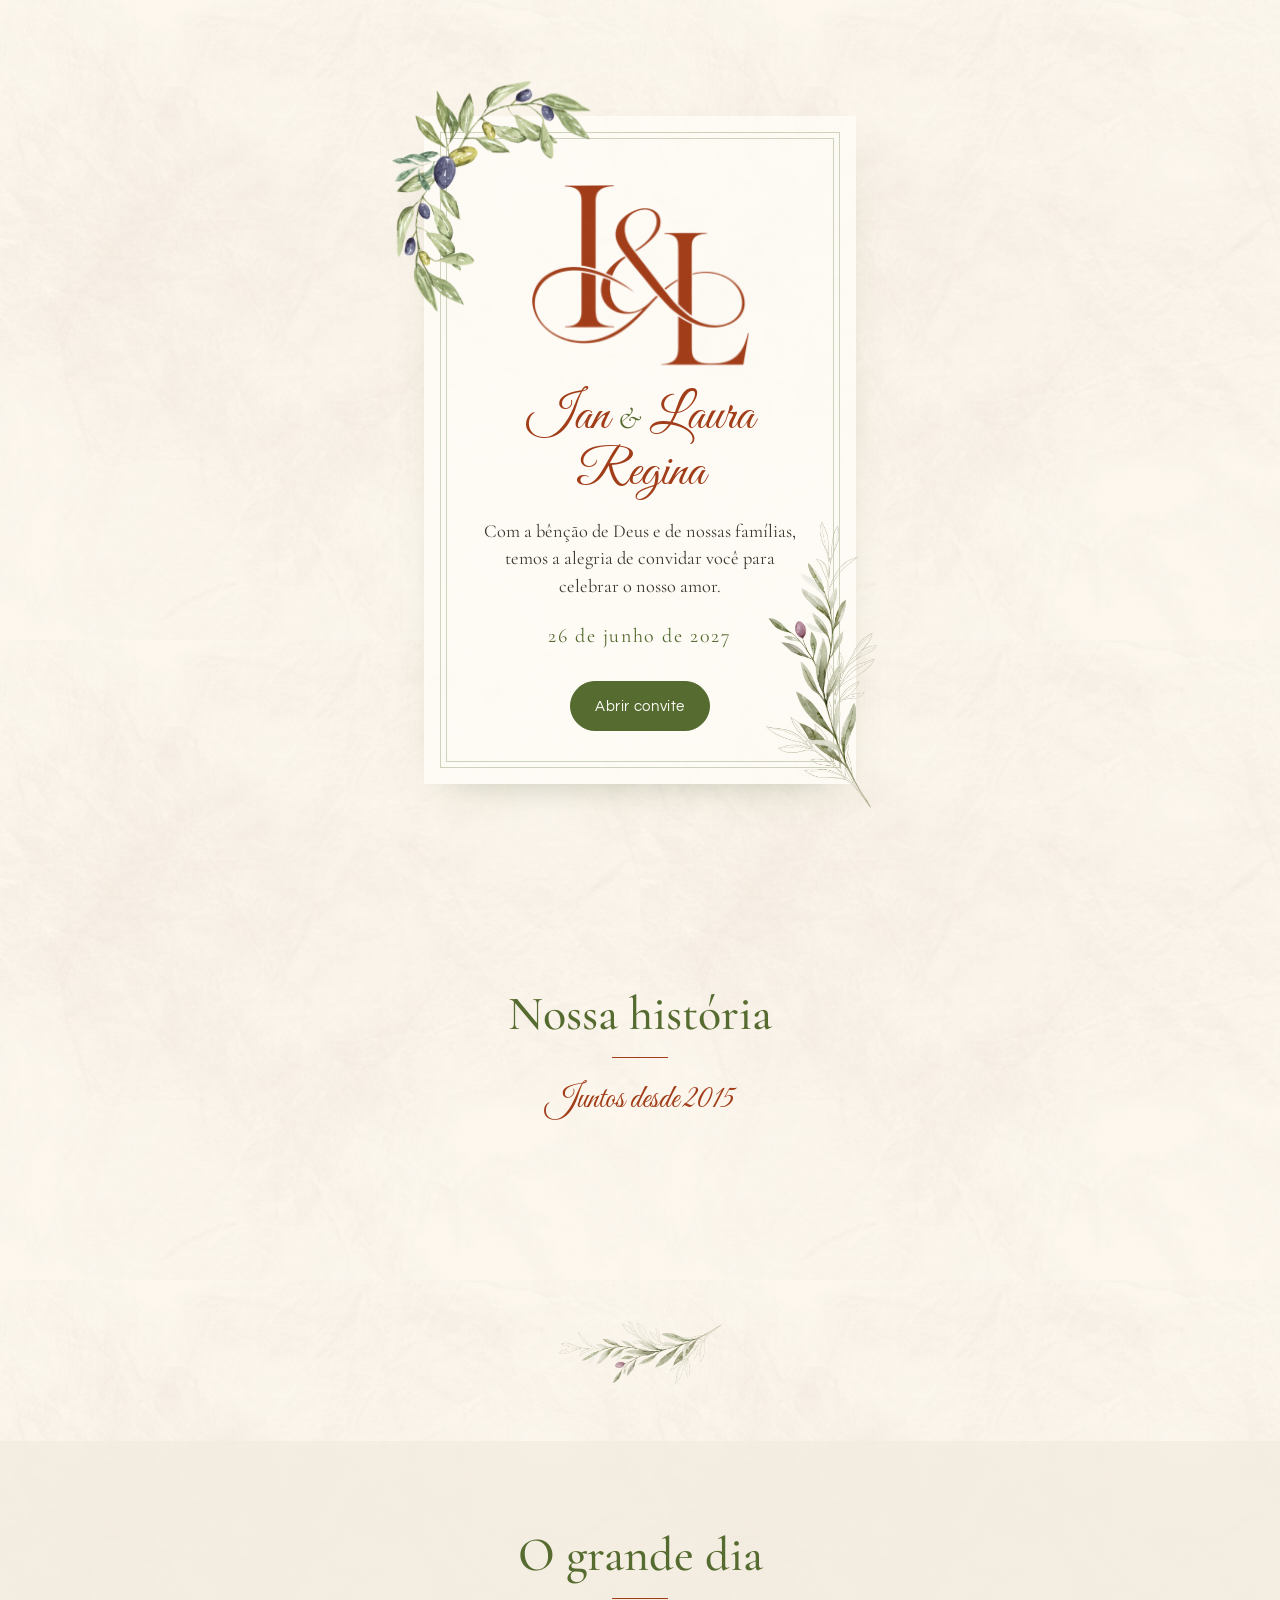
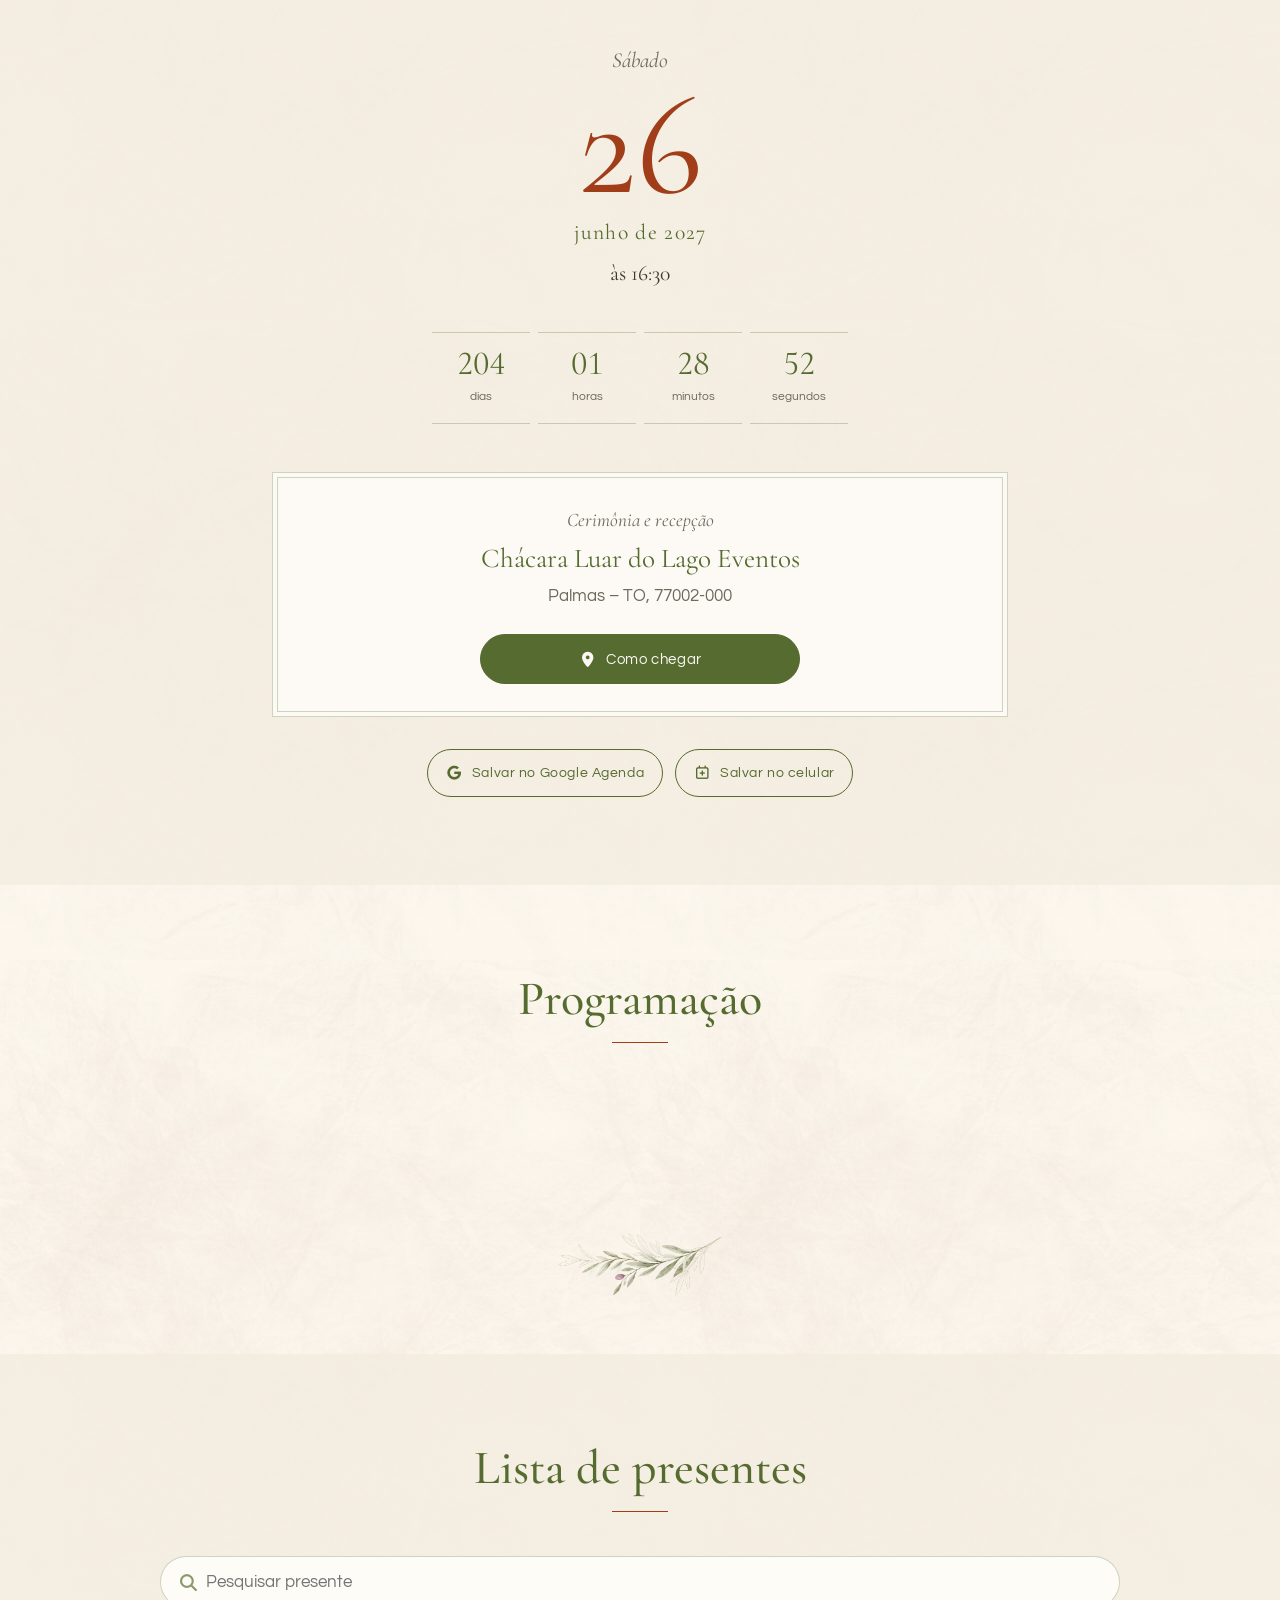
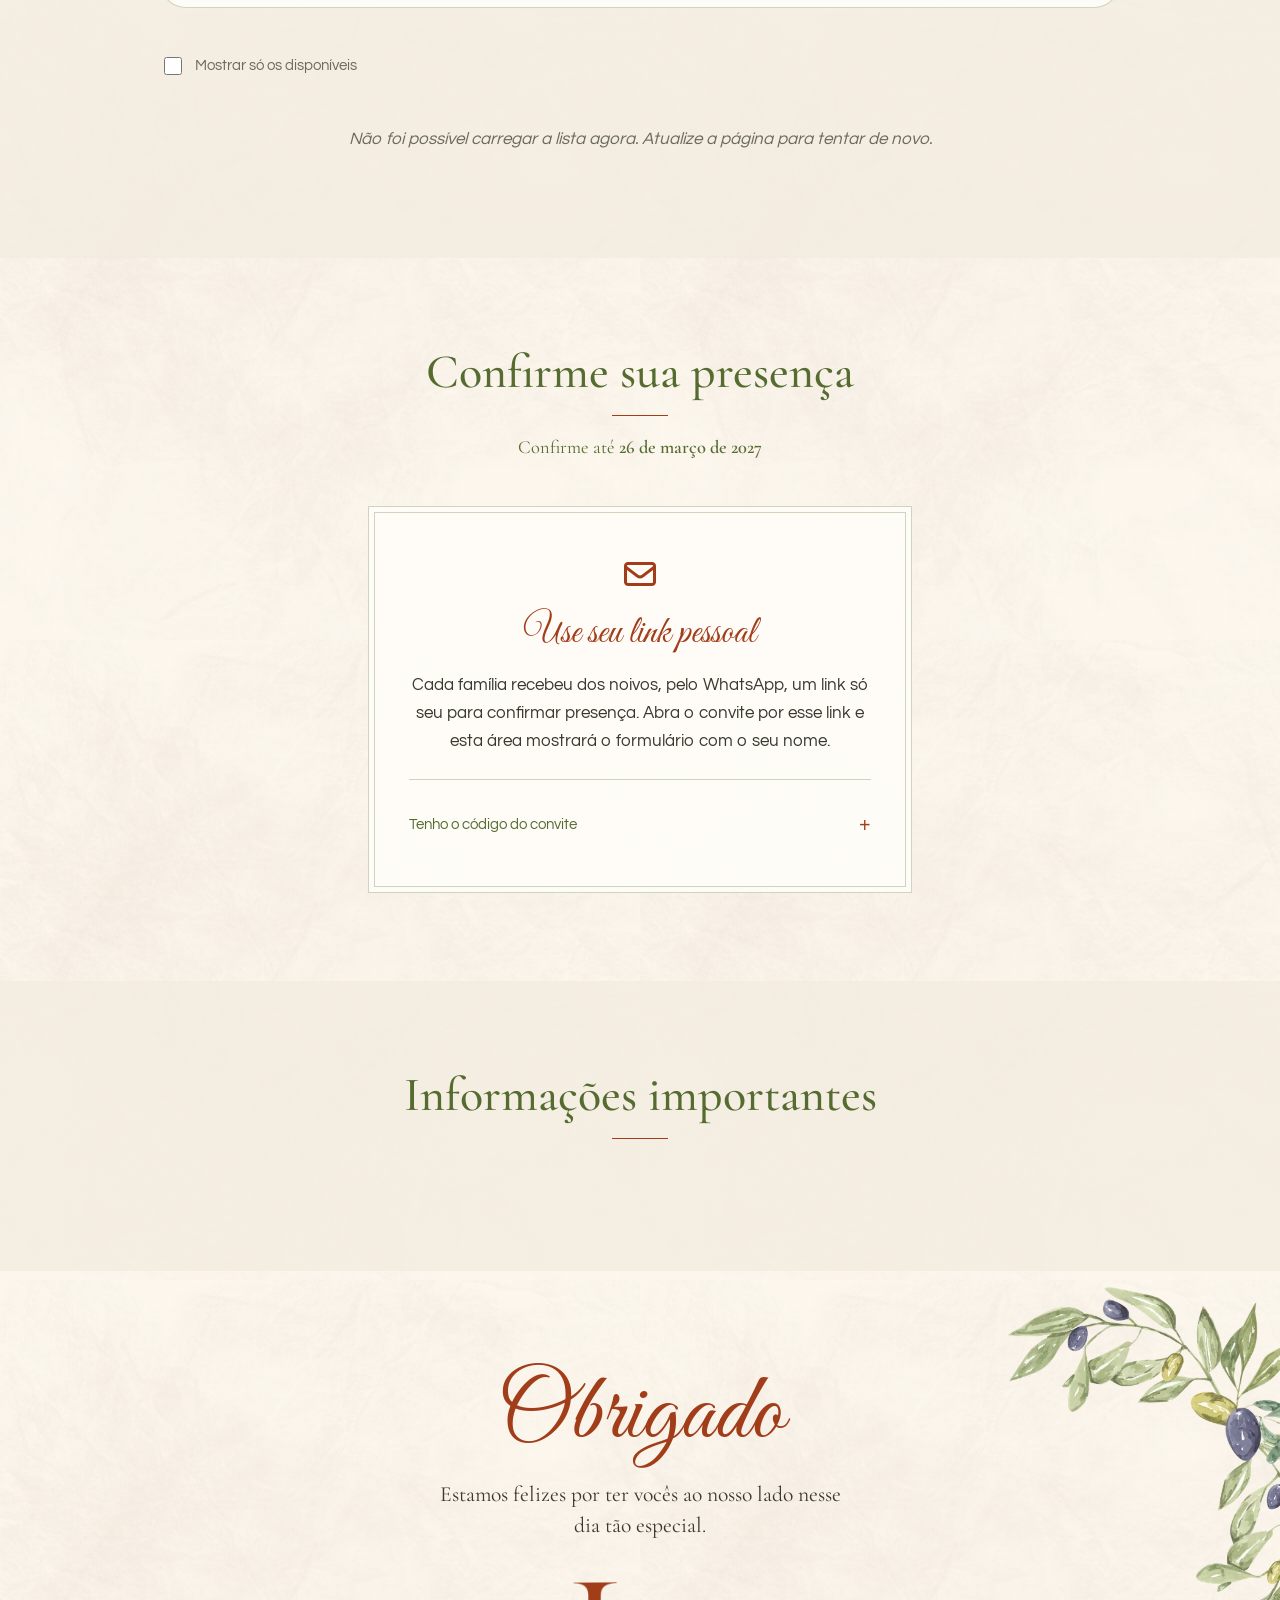
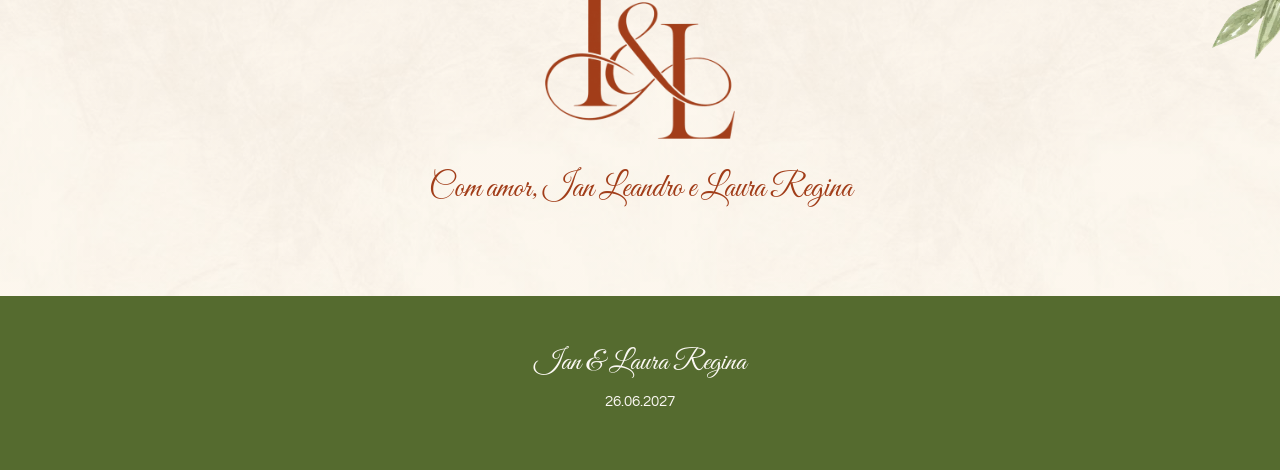
<file: index.html>
<!doctype html>
<html lang="pt-BR">
<head>
  <meta charset="utf-8">
  <meta name="viewport" content="width=device-width, initial-scale=1, viewport-fit=cover">
  <title>Ian Leandro & Laura Regina · 26 de junho de 2027</title>
  <meta name="description" content="Convite de casamento de Ian Leandro e Laura Regina — 26 de junho de 2027, Chácara Luar do Lago Eventos, Palmas-TO.">
  <meta name="theme-color" content="#FBF8F3">

  <!-- Prévia do link no WhatsApp -->
  <meta property="og:title" content="Ian & Laura Regina">
  <meta property="og:description" content="Você é nosso convidado! 26 de junho de 2027 · Palmas-TO">
  <meta property="og:image" content="assets/images/og-image.jpg">
  <meta property="og:type" content="website">

  <link rel="icon" href="assets/images/favicon.png">
  <link rel="apple-touch-icon" href="assets/images/favicon.png">
  <link rel="preload" as="image" href="assets/images/monograma.webp">

  <link rel="preload" as="font" type="font/woff2" href="assets/fonts/great-vibes-latin-400-normal.woff2" crossorigin>
  <link rel="preload" as="font" type="font/woff2" href="assets/fonts/cormorant-garamond-latin-400-normal.woff2" crossorigin>
  <link rel="stylesheet" href="assets/css/fontes.css">
  <link rel="stylesheet" href="assets/vendor/fontawesome/css/all.min.css">
  <link rel="stylesheet" href="assets/css/site.css">
</head>
<body class="fechado">

<!-- ============ ABERTURA ============ -->
<div class="abertura" id="abertura" role="dialog" aria-modal="true" aria-labelledby="abertura-nomes">
  <div class="abertura__cartao">
    <img class="abertura__ramo abertura__ramo--a" src="assets/images/ramo2.webp" alt="" aria-hidden="true">
    <img class="abertura__ramo abertura__ramo--b" src="assets/images/ramo1.webp" alt="" aria-hidden="true">
    <div class="abertura__moldura">
      <img class="abertura__monograma js-monograma" src="assets/images/monograma.webp" alt="Monograma I & L" width="1280" height="1063">
      <p class="abertura__saudacao" id="abertura-saudacao" hidden></p>
      <h1 class="abertura__nomes" id="abertura-nomes"><span class="js-noivo">Ian</span> <span class="e">&</span> <span class="js-noiva">Laura Regina</span></h1>
      <p class="abertura__frase js-frase">Com a bênção de Deus e de nossas famílias, temos a alegria de convidar você para celebrar o nosso amor.</p>
      <p class="abertura__data js-data-extenso">26 de junho de 2027</p>
      <button class="botao botao--principal" id="btn-abrir" type="button">Abrir convite</button>
    </div>
  </div>
</div>

<!-- ============ NAVEGAÇÃO ============ -->
<header class="topo" id="topo">
  <a href="#inicio" class="topo__marca" aria-label="Início">
    <img class="js-logo" src="assets/images/monograma.webp" alt="" width="1280" height="1063">
  </a>
  <nav class="topo__menu" id="menu" aria-label="Seções do convite">
    <a href="#historia">Nossa história</a>
    <a href="#grande-dia">O grande dia</a>
    <a href="#programacao">Programação</a>
    <a href="#presentes" data-secao="presentes">Presentes</a>
    <a href="#rsvp" data-secao="rsvp">Confirmar presença</a>
    <a href="#informacoes">Informações</a>
  </nav>
  <button class="topo__abrir" id="btn-menu" type="button" aria-expanded="false" aria-controls="menu">
    <span id="btn-menu-texto">Menu</span><i class="fa-solid fa-bars" aria-hidden="true"></i>
  </button>
</header>

<main id="conteudo">

  <!-- ============ INÍCIO ============ -->
  <section class="inicio" id="inicio">
    <img class="inicio__ramo" src="assets/images/ramo2.webp" alt="" aria-hidden="true">
    <img class="inicio__monograma js-monograma" src="assets/images/monograma.webp" alt="Monograma I & L" width="1280" height="1063">
    <p class="inicio__nomes"><span class="js-noivo-completo">Ian Leandro</span><br><span class="e">&</span><br><span class="js-noiva">Laura Regina</span></p>
    <p class="inicio__data js-data-extenso">26 de junho de 2027</p>
    <p class="inicio__local js-local-nome">Chácara Luar do Lago Eventos</p>
  </section>

  <!-- ============ NOSSA HISTÓRIA ============ -->
  <section class="secao" id="historia">
    <div class="secao__cabeca revelar">
      <h2 class="titulo">Nossa história</h2>
      <p class="subtitulo-script js-historia-titulo">Juntos desde 2015</p>
    </div>
    <figure class="historia__foto revelar" id="historia-foto" hidden>
      <img alt="Ian e Laura Regina" loading="lazy">
    </figure>
    <p class="texto-centro revelar js-historia-texto"></p>
    <ol class="linha-tempo" id="linha-tempo"></ol>
  </section>

  <div class="divisor" aria-hidden="true"><img src="assets/images/ramo1.webp" alt=""></div>

  <!-- ============ O GRANDE DIA ============ -->
  <section class="secao secao--areia" id="grande-dia">
    <div class="secao__cabeca revelar">
      <h2 class="titulo">O grande dia</h2>
    </div>

    <div class="grande-dia revelar">
      <p class="grande-dia__semana js-dia-semana">Sábado</p>
      <p class="grande-dia__numero js-dia">26</p>
      <p class="grande-dia__mes js-mes-ano">junho de 2027</p>
      <p class="grande-dia__hora">às <span class="js-hora">16:30</span></p>
    </div>

    <div class="contagem revelar" id="contagem" aria-live="off">
      <div><span id="cd-dias">--</span><small>dias</small></div>
      <div><span id="cd-horas">--</span><small>horas</small></div>
      <div><span id="cd-min">--</span><small>minutos</small></div>
      <div><span id="cd-seg">--</span><small>segundos</small></div>
    </div>
    <p class="contagem__fim" id="contagem-fim" hidden>Hoje é o grande dia!</p>

    <div class="locais">
      <article class="local revelar">
        <h3 class="local__tipo" id="local-tipo">Cerimônia e recepção</h3>
        <p class="local__nome js-local-nome">Chácara Luar do Lago Eventos</p>
        <p class="local__end js-local-endereco">Palmas – TO, 77002-000</p>
        <a class="botao botao--principal" id="btn-mapa" target="_blank" rel="noopener">
          <i class="fa-solid fa-location-dot" aria-hidden="true"></i> Como chegar
        </a>
      </article>
      <article class="local revelar" id="local-recepcao" hidden>
        <h3 class="local__tipo">Recepção</h3>
        <p class="local__nome" id="recepcao-nome"></p>
        <p class="local__end" id="recepcao-end"></p>
        <a class="botao botao--principal" id="btn-mapa-recepcao" target="_blank" rel="noopener">
          <i class="fa-solid fa-location-dot" aria-hidden="true"></i> Como chegar
        </a>
      </article>
    </div>

    <p class="aviso revelar js-aviso-chegada"></p>

    <div class="agenda revelar">
      <a class="botao botao--linha" id="btn-google-agenda" target="_blank" rel="noopener">
        <i class="fa-brands fa-google" aria-hidden="true"></i> Salvar no Google Agenda
      </a>
      <button class="botao botao--linha" id="btn-ics" type="button">
        <i class="fa-regular fa-calendar-plus" aria-hidden="true"></i> Salvar no celular
      </button>
    </div>
  </section>

  <!-- ============ PROGRAMAÇÃO ============ -->
  <section class="secao" id="programacao">
    <div class="secao__cabeca revelar">
      <h2 class="titulo">Programação</h2>
    </div>
    <ol class="programa" id="programa"></ol>
  </section>

  <div class="divisor" aria-hidden="true"><img src="assets/images/ramo1.webp" alt=""></div>

  <!-- ============ PRESENTES ============ -->
  <section class="secao secao--areia" id="presentes">
    <div class="secao__cabeca revelar">
      <h2 class="titulo">Lista de presentes</h2>
      <p class="texto-centro js-presentes-texto"></p>
    </div>

    <div class="filtros" role="search">
      <label class="busca">
        <i class="fa-solid fa-magnifying-glass" aria-hidden="true"></i>
        <span class="sr">Pesquisar presente</span>
        <input type="search" id="busca-presente" placeholder="Pesquisar presente" autocomplete="off">
      </label>
      <div class="chips" id="chips-categorias" role="group" aria-label="Categorias"></div>
      <label class="alternar">
        <input type="checkbox" id="so-disponiveis">
        <span>Mostrar só os disponíveis</span>
      </label>
    </div>

    <p class="contador-presentes" id="contador-presentes" aria-live="polite"></p>
    <div class="presentes" id="lista-presentes">
      <p class="carregando">Carregando presentes…</p>
    </div>
    <p class="vazio" id="presentes-vazio" hidden>Nenhum presente encontrado com esses filtros.</p>
  </section>

  <!-- ============ RSVP ============ -->
  <section class="secao" id="rsvp">
    <div class="secao__cabeca revelar">
      <h2 class="titulo">Confirme sua presença</h2>
      <p class="texto-centro js-rsvp-texto"></p>
      <p class="prazo">Confirme até <strong class="js-rsvp-prazo">26 de março de 2027</strong></p>
    </div>
    <div class="rsvp" id="rsvp-area">
      <p class="carregando">Carregando…</p>
    </div>
  </section>

  <!-- ============ INFORMAÇÕES ============ -->
  <section class="secao secao--areia" id="informacoes">
    <div class="secao__cabeca revelar">
      <h2 class="titulo">Informações importantes</h2>
    </div>
    <div class="faq" id="faq"></div>
    <p class="contato" id="contato-faq" hidden>Ainda com dúvidas?
      <a class="botao botao--linha" target="_blank" rel="noopener" data-contato><i class="fa-brands fa-whatsapp" aria-hidden="true"></i> Falar com os noivos</a></p>
  </section>

  <!-- ============ FINAL ============ -->
  <section class="final" id="final">
    <img class="final__ramo final__ramo--a" src="assets/images/ramo2.webp" alt="" aria-hidden="true">
    <p class="final__titulo js-final-titulo revelar">Obrigado</p>
    <p class="final__texto js-final-texto revelar">Estamos felizes por ter vocês ao nosso lado nesse dia tão especial.</p>
    <img class="final__monograma js-monograma revelar" src="assets/images/monograma.webp" alt="Monograma I & L" loading="lazy" width="1280" height="1063">
    <p class="final__assinatura js-assinatura revelar">Com amor, Ian Leandro e Laura Regina</p>
  </section>
</main>

<footer class="rodape">
  <p class="js-nomes-curtos">Ian & Laura Regina</p>
  <p class="js-data-curta">26.06.2027</p>
  <ul class="rodape__links" id="rodape-links"></ul>
</footer>

<!-- ============ ATALHOS (celular) ============ -->
<nav class="atalhos" id="atalhos" aria-label="Atalhos">
  <a href="#presentes" data-secao="presentes"><i class="fa-solid fa-gift" aria-hidden="true"></i><span>Presentes</span></a>
  <a href="#grande-dia"><i class="fa-solid fa-location-dot" aria-hidden="true"></i><span>Local</span></a>
  <a href="#rsvp" data-secao="rsvp" class="atalhos__principal"><i class="fa-solid fa-heart" aria-hidden="true"></i><span id="atalho-rsvp-texto">Confirmar presença</span></a>
</nav>

<!-- ============ JANELA DE RESERVA ============ -->
<dialog class="janela" id="janela-reserva" aria-labelledby="reserva-titulo">
  <form method="dialog" class="janela__corpo" id="form-reserva" novalidate>
    <button class="janela__fechar" type="button" data-fechar aria-label="Fechar"><i class="fa-solid fa-xmark"></i></button>
    <p class="janela__icone" aria-hidden="true"><i class="fa-solid fa-gift"></i></p>
    <h3 id="reserva-titulo">Escolher este presente?</h3>
    <p class="janela__presente" id="reserva-nome"></p>
    <label class="campo">
      <span>Seu nome (como aparecerá para os outros convidados)</span>
      <input type="text" id="reserva-quem" maxlength="80" required autocomplete="name" placeholder="Ex.: Maria e João">
    </label>
    <p class="janela__nota">Depois de confirmar, o presente fica reservado no seu nome e não poderá ser escolhido por outra pessoa.</p>
    <p class="erro" id="reserva-erro" role="alert" hidden></p>
    <div class="janela__acoes">
      <button class="botao botao--linha" type="button" data-fechar>Voltar</button>
      <button class="botao botao--principal" type="submit" id="reserva-confirmar">Confirmar</button>
    </div>
  </form>
  <div class="janela__corpo" id="reserva-sucesso" hidden>
    <p class="janela__icone janela__icone--ok" aria-hidden="true"><i class="fa-solid fa-heart"></i></p>
    <h3>Presente reservado!</h3>
    <p id="reserva-sucesso-texto"></p>
    <p class="janela__nota" id="reserva-link-loja"></p>
    <div class="janela__acoes">
      <button class="botao botao--principal" type="button" data-fechar>Fechar</button>
    </div>
  </div>
</dialog>

<div class="aviso-flutuante" id="toast" role="status" aria-live="polite" hidden></div>

<script src="assets/vendor/supabase.js"></script>
<script src="assets/js/config.js"></script>
<script src="assets/js/comum.js"></script>
<script src="assets/js/site.js"></script>
</body>
</html>
</file>
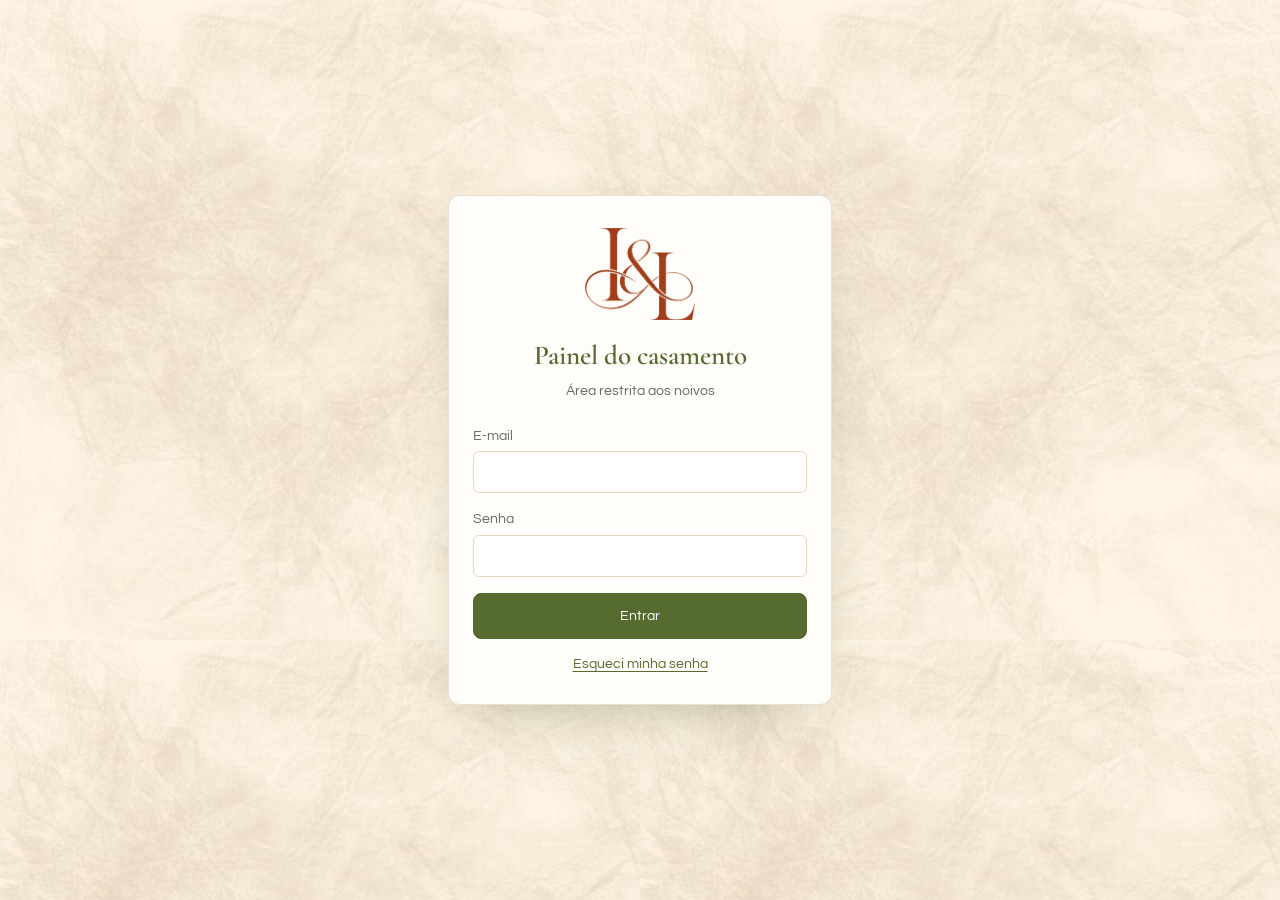
<file: admin/index.html>
<!doctype html>
<html lang="pt-BR">
<head>
  <meta charset="utf-8">
  <meta name="viewport" content="width=device-width, initial-scale=1">
  <meta name="robots" content="noindex, nofollow">
  <title>Entrar · Painel Ian & Laura Regina</title>
  <link rel="icon" href="../assets/images/favicon.png">
  <link rel="stylesheet" href="../assets/css/fontes.css">
  <link rel="stylesheet" href="../assets/vendor/fontawesome/css/all.min.css">
  <link rel="stylesheet" href="../assets/css/admin.css">
</head>
<body>
<main class="login">
  <form class="login__cartao" id="form-login" novalidate>
    <img src="../assets/images/monograma.webp" alt="Monograma I & L" width="1280" height="1063">
    <h1>Painel do casamento</h1>
    <p>Área restrita aos noivos</p>
    <p class="erro" id="erro" role="alert" hidden></p>
    <label class="campo"><span>E-mail</span>
      <input type="email" name="email" required autocomplete="username"></label>
    <label class="campo"><span>Senha</span>
      <input type="password" name="senha" required autocomplete="current-password"></label>
    <button class="btn btn--principal" type="submit" id="btn-entrar">Entrar</button>
    <button class="login__esqueci" type="button" id="btn-esqueci">Esqueci minha senha</button>
  </form>
</main>
<div class="aviso-flutuante" id="toast" role="status" hidden></div>

<script src="../assets/vendor/supabase.js"></script>
<script src="../assets/js/config.js"></script>
<script src="../assets/js/comum.js"></script>
<script src="../assets/js/admin/login.js"></script>
</body>
</html>
</file>
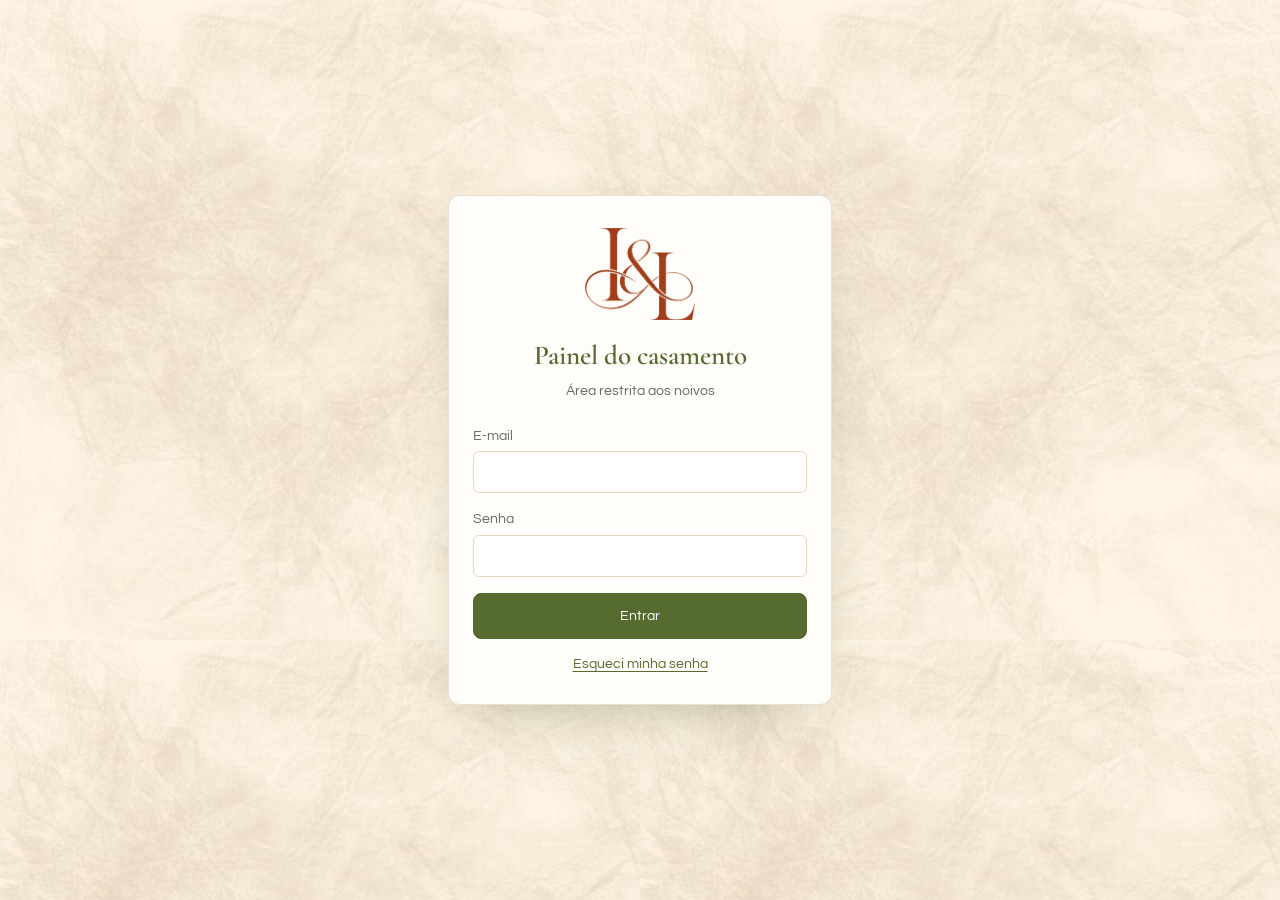
<file: admin/configuracoes.html>
<!doctype html>
<html lang="pt-BR">
<head>
  <meta charset="utf-8">
  <meta name="viewport" content="width=device-width, initial-scale=1">
  <meta name="robots" content="noindex, nofollow">
  <title>Configurações · Painel Ian & Laura Regina</title>
  <link rel="icon" href="../assets/images/favicon.png">
  <link rel="stylesheet" href="../assets/css/fontes.css">
  <link rel="stylesheet" href="../assets/vendor/fontawesome/css/all.min.css">
  <link rel="stylesheet" href="../assets/css/admin.css">
</head>
<body hidden>
<div class="painel" data-pagina="configuracoes">
  <main class="principal">
    <div class="barra-topo">
      <h1>Configurações</h1>
    </div>
    <div id="formularios"></div>
  </main>
</div>
<script src="../assets/vendor/supabase.js"></script>
<script src="../assets/js/config.js"></script>
<script src="../assets/js/comum.js"></script>
<script src="../assets/js/admin/base.js"></script>
<script src="../assets/js/admin/configuracoes.js"></script>
</body>
</html>
</file>
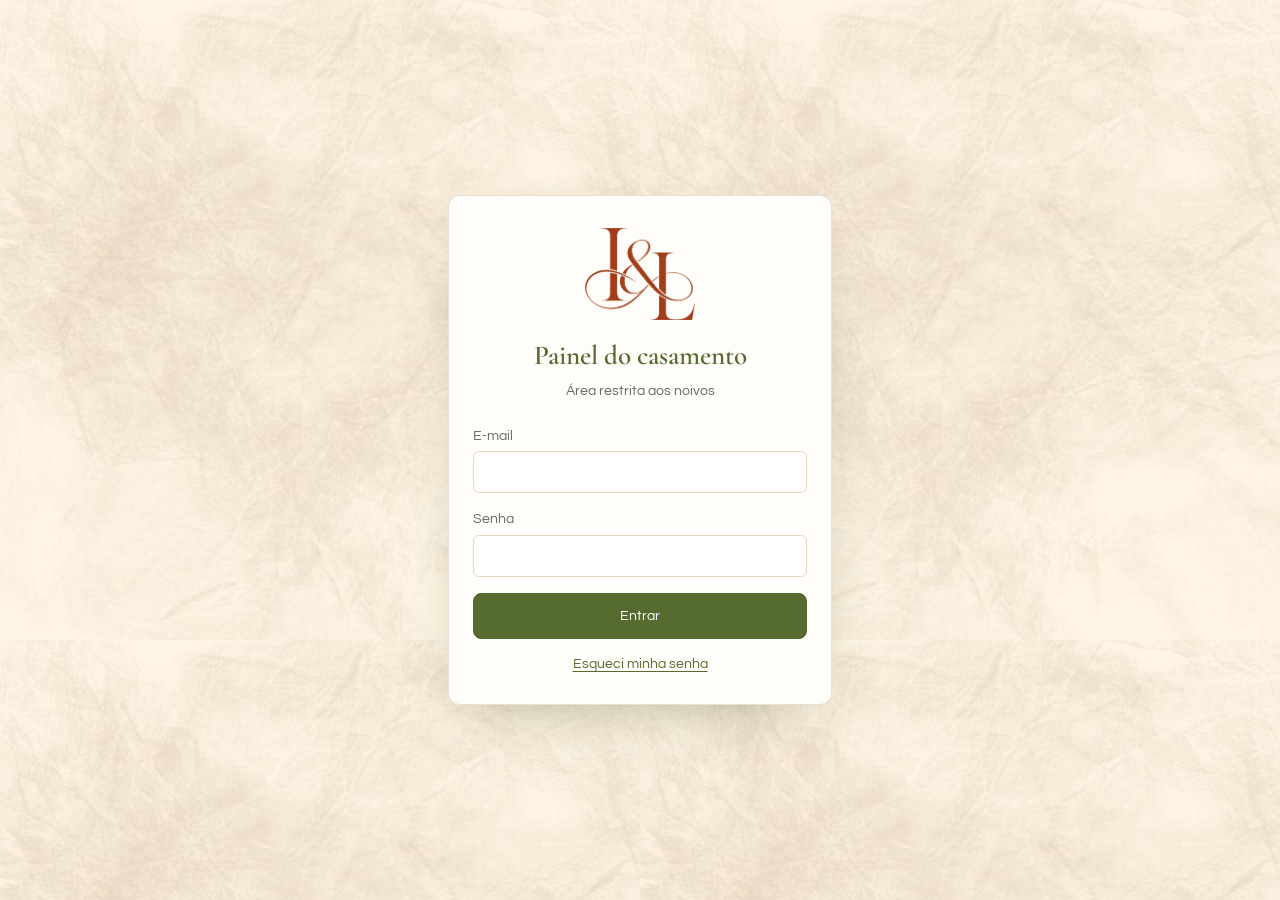
<file: admin/confirmacoes.html>
<!doctype html>
<html lang="pt-BR">
<head>
  <meta charset="utf-8">
  <meta name="viewport" content="width=device-width, initial-scale=1">
  <meta name="robots" content="noindex, nofollow">
  <title>Confirmações · Painel Ian & Laura Regina</title>
  <link rel="icon" href="../assets/images/favicon.png">
  <link rel="stylesheet" href="../assets/css/fontes.css">
  <link rel="stylesheet" href="../assets/vendor/fontawesome/css/all.min.css">
  <link rel="stylesheet" href="../assets/css/admin.css">
</head>
<body hidden>
<div class="painel" data-pagina="confirmacoes">
  <main class="principal">
    <div class="barra-topo">
      <h1>Confirmações</h1>
      <div class="acoes">
        <button class="btn" type="button" id="btn-excel"><i class="fa-regular fa-file-excel"></i> Excel</button>
        <button class="btn" type="button" id="btn-pdf"><i class="fa-regular fa-file-pdf"></i> PDF</button>
      </div>
    </div>
    <div class="ferramentas">
      <label class="busca"><i class="fa-solid fa-magnifying-glass"></i><span class="sr">Pesquisar</span>
        <input type="search" id="busca" placeholder="Pesquisar por nome ou família"></label>
      <div class="segmentado" id="filtro" role="group" aria-label="Filtrar por situação"></div>
    </div>
    <div class="tabela-wrap" id="tabela"></div>
  </main>
</div>
<script src="../assets/vendor/supabase.js"></script>
<script src="../assets/js/config.js"></script>
<script src="../assets/js/comum.js"></script>
<script src="../assets/vendor/xlsx.full.min.js"></script>
<script src="../assets/vendor/jspdf.umd.min.js"></script>
<script src="../assets/vendor/jspdf.plugin.autotable.min.js"></script>
<script src="../assets/js/admin/base.js"></script>
<script src="../assets/js/admin/confirmacoes.js"></script>
</body>
</html>
</file>
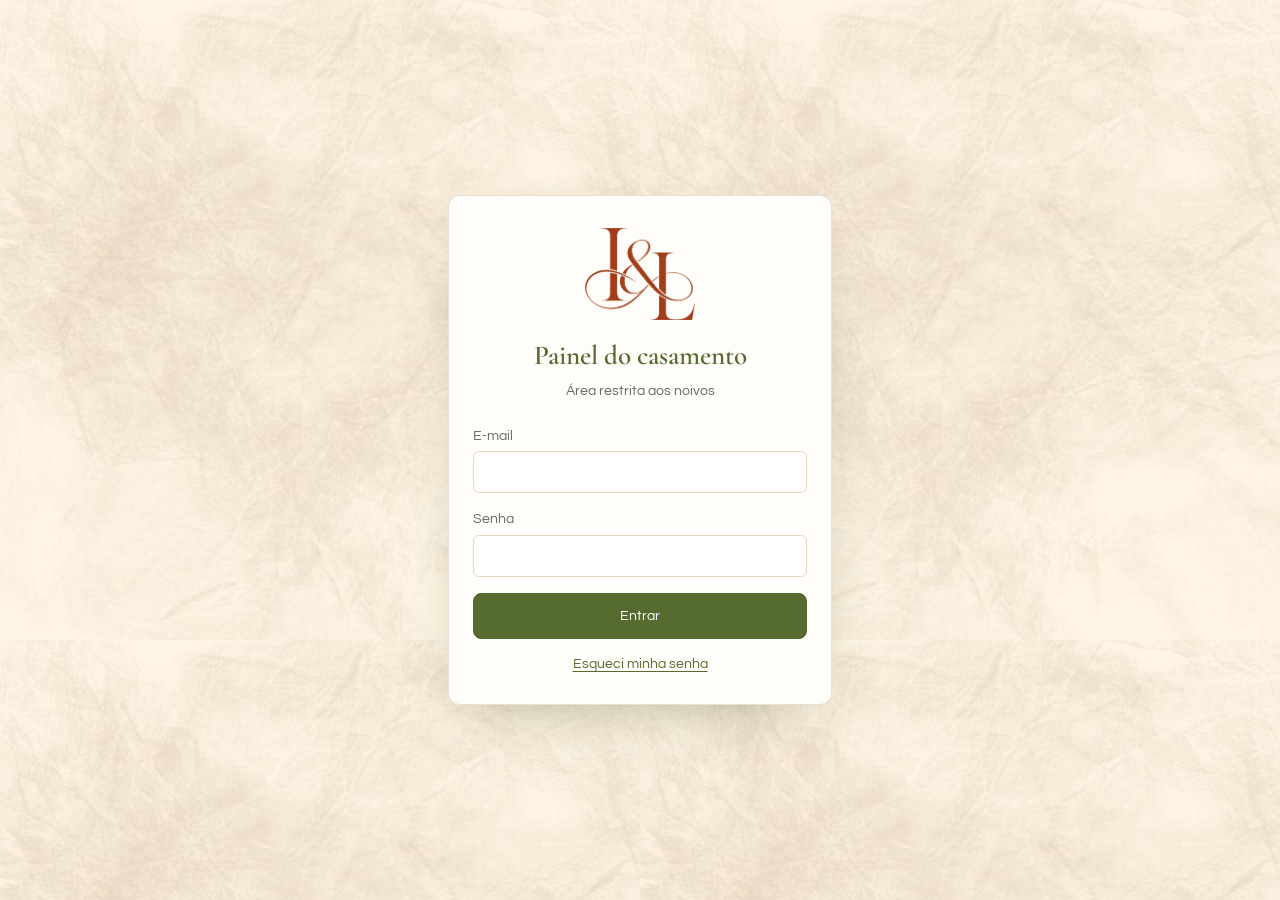
<file: admin/conteudo.html>
<!doctype html>
<html lang="pt-BR">
<head>
  <meta charset="utf-8">
  <meta name="viewport" content="width=device-width, initial-scale=1">
  <meta name="robots" content="noindex, nofollow">
  <title>Conteúdo do convite · Painel Ian & Laura Regina</title>
  <link rel="icon" href="../assets/images/favicon.png">
  <link rel="stylesheet" href="../assets/css/fontes.css">
  <link rel="stylesheet" href="../assets/vendor/fontawesome/css/all.min.css">
  <link rel="stylesheet" href="../assets/css/admin.css">
</head>
<body hidden>
<div class="painel" data-pagina="conteudo">
  <main class="principal">
    <div class="barra-topo">
      <h1>Conteúdo do convite</h1>
      <div class="acoes"><a class="btn" href="../" target="_blank" rel="noopener"><i class="fa-solid fa-eye"></i> Ver o convite</a></div>
    </div>
    <div class="abas" role="tablist">
      <button role="tab" data-aba="textos" aria-selected="true">Textos</button>
      <button role="tab" data-aba="historia" aria-selected="false">Nossa história</button>
      <button role="tab" data-aba="programacao" aria-selected="false">Programação</button>
      <button role="tab" data-aba="faq" aria-selected="false">Perguntas frequentes</button>
    </div>
    <div id="aba-conteudo"></div>
  </main>
</div>
<script src="../assets/vendor/supabase.js"></script>
<script src="../assets/js/config.js"></script>
<script src="../assets/js/comum.js"></script>
<script src="../assets/js/admin/base.js"></script>
<script src="../assets/js/admin/conteudo.js"></script>
</body>
</html>
</file>
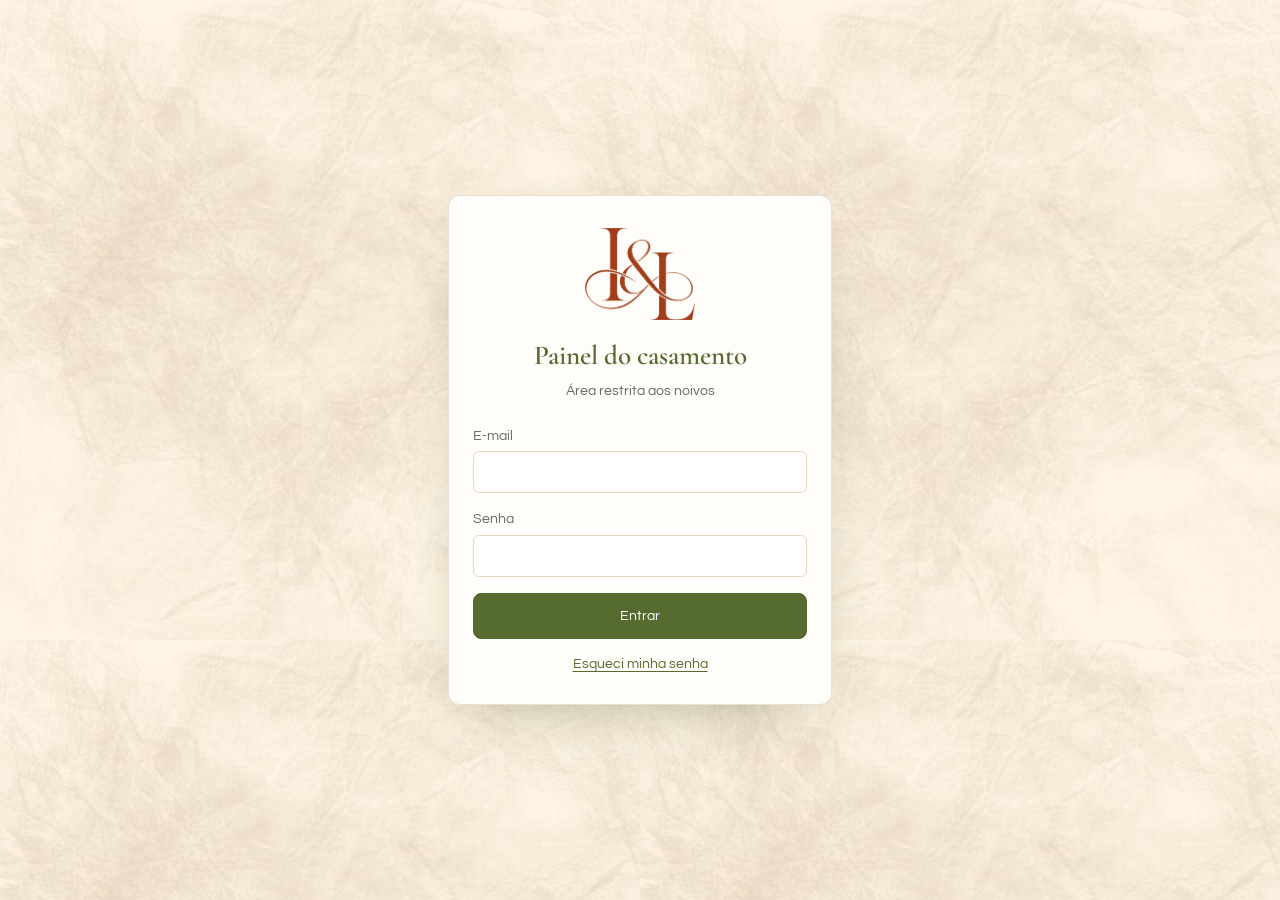
<file: admin/convidados.html>
<!doctype html>
<html lang="pt-BR">
<head>
  <meta charset="utf-8">
  <meta name="viewport" content="width=device-width, initial-scale=1">
  <meta name="robots" content="noindex, nofollow">
  <title>Convidados · Painel Ian & Laura Regina</title>
  <link rel="icon" href="../assets/images/favicon.png">
  <link rel="stylesheet" href="../assets/css/fontes.css">
  <link rel="stylesheet" href="../assets/vendor/fontawesome/css/all.min.css">
  <link rel="stylesheet" href="../assets/css/admin.css">
</head>
<body hidden>
<div class="painel" data-pagina="convidados">
  <main class="principal">
    <div class="barra-topo">
      <h1>Convidados</h1>
      <div class="acoes">
        <button class="btn" type="button" id="btn-importar"><i class="fa-solid fa-paste"></i> Importar lista</button>
        <button class="btn" type="button" id="btn-excel"><i class="fa-regular fa-file-excel"></i> Excel</button>
        <button class="btn" type="button" id="btn-pdf"><i class="fa-regular fa-file-pdf"></i> PDF</button>
        <button class="btn btn--principal" type="button" id="btn-novo"><i class="fa-solid fa-plus"></i> Novo convite</button>
      </div>
    </div>
    <div class="ferramentas">
      <label class="busca"><i class="fa-solid fa-magnifying-glass"></i><span class="sr">Pesquisar</span>
        <input type="search" id="busca" placeholder="Pesquisar por nome, família ou telefone"></label>
      <div class="segmentado" id="filtro" role="group" aria-label="Filtrar por situação"></div>
    </div>
    <div class="tabela-wrap" id="tabela"></div>
  </main>
</div>
<script src="../assets/vendor/supabase.js"></script>
<script src="../assets/js/config.js"></script>
<script src="../assets/js/comum.js"></script>
<script src="../assets/vendor/xlsx.full.min.js"></script>
<script src="../assets/vendor/jspdf.umd.min.js"></script>
<script src="../assets/vendor/jspdf.plugin.autotable.min.js"></script>
<script src="../assets/js/admin/base.js"></script>
<script src="../assets/js/admin/convidados.js"></script>
</body>
</html>
</file>
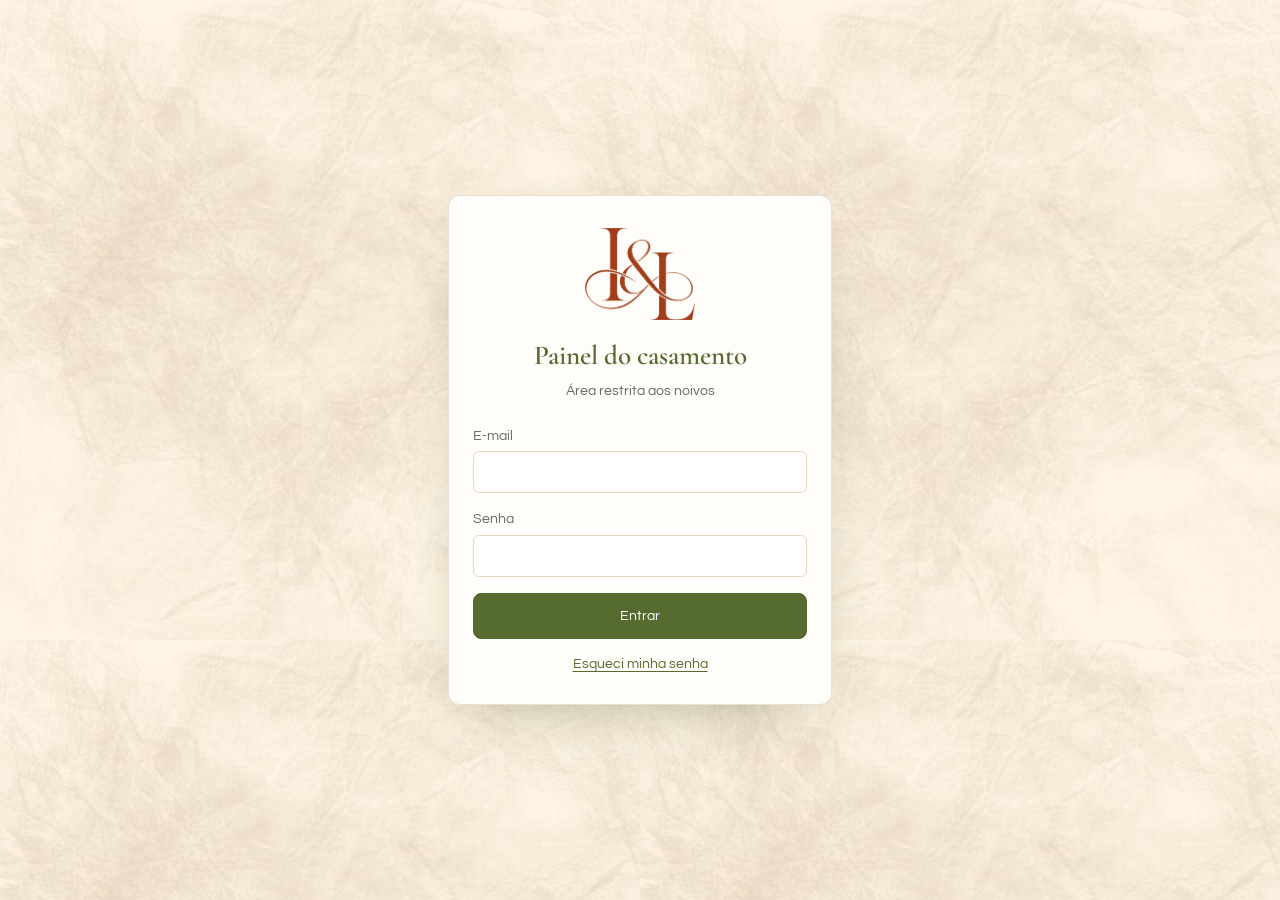
<file: admin/dashboard.html>
<!doctype html>
<html lang="pt-BR">
<head>
  <meta charset="utf-8">
  <meta name="viewport" content="width=device-width, initial-scale=1">
  <meta name="robots" content="noindex, nofollow">
  <title>Visão geral · Painel Ian & Laura Regina</title>
  <link rel="icon" href="../assets/images/favicon.png">
  <link rel="stylesheet" href="../assets/css/fontes.css">
  <link rel="stylesheet" href="../assets/vendor/fontawesome/css/all.min.css">
  <link rel="stylesheet" href="../assets/css/admin.css">
</head>
<body hidden>
<div class="painel" data-pagina="dashboard">
  <main class="principal">
    <div class="barra-topo">
      <h1>Visão geral</h1>
      <div class="acoes"><a class="btn" href="convidados.html"><i class="fa-solid fa-plus"></i> Novo convite</a></div>
    </div>
    <p class="dica" id="contagem-dias" style="margin:-.5rem 0 1.25rem"></p>
    <section class="indicadores" id="indicadores" aria-label="Indicadores"></section>
    <div class="graficos">
      <section class="cartao" id="graf-respostas"><h2>Respostas dos convites</h2></section>
      <section class="cartao" id="graf-pessoas"><h2>Pessoas</h2></section>
      <section class="cartao" id="graf-presentes"><h2>Presentes</h2></section>
      <section class="cartao" id="ultimas"><h2>Últimas respostas</h2></section>
    </div>
  </main>
</div>
<script src="../assets/vendor/supabase.js"></script>
<script src="../assets/js/config.js"></script>
<script src="../assets/js/comum.js"></script>
<script src="../assets/js/admin/base.js"></script>
<script src="../assets/js/admin/dashboard.js"></script>
</body>
</html>
</file>
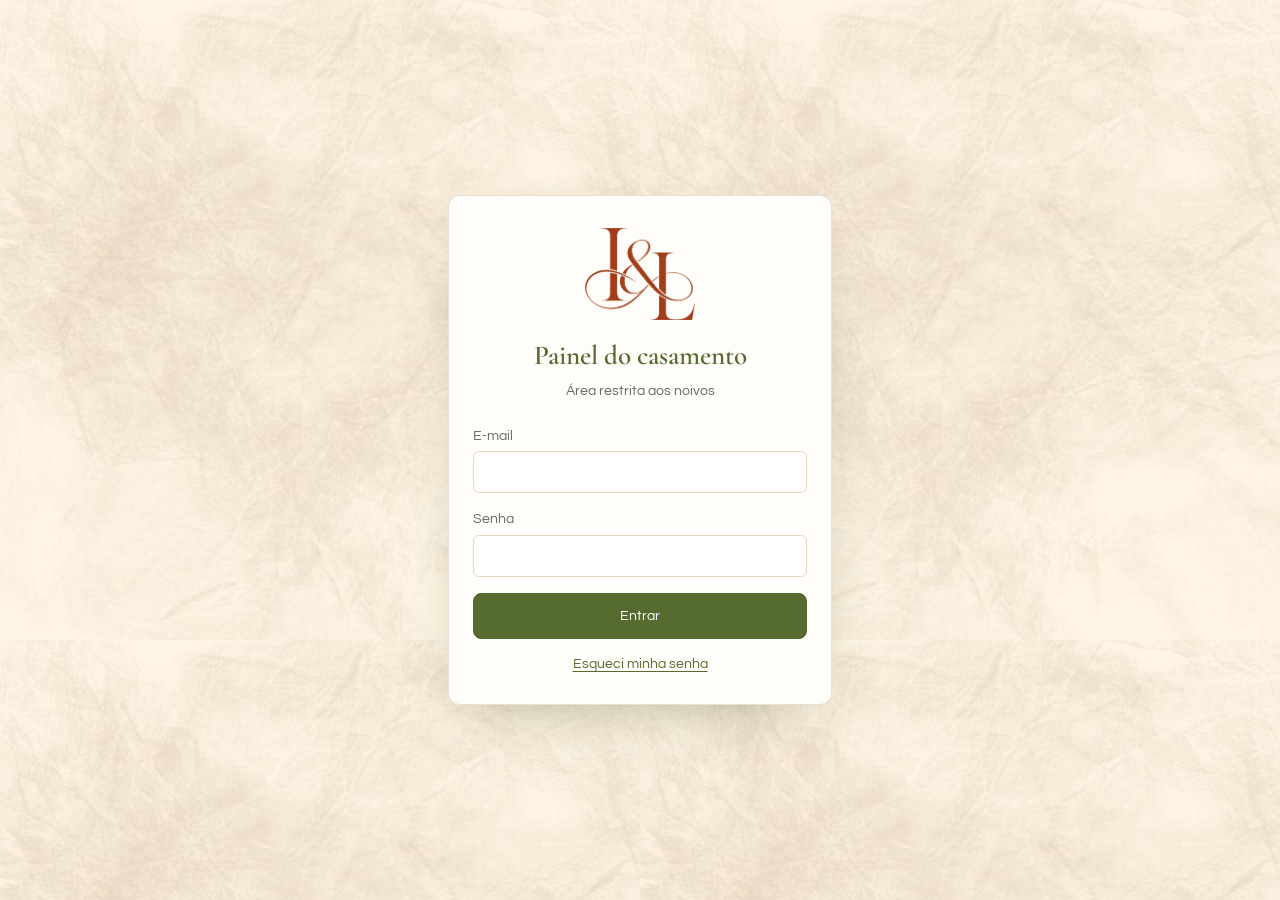
<file: admin/presentes.html>
<!doctype html>
<html lang="pt-BR">
<head>
  <meta charset="utf-8">
  <meta name="viewport" content="width=device-width, initial-scale=1">
  <meta name="robots" content="noindex, nofollow">
  <title>Presentes · Painel Ian & Laura Regina</title>
  <link rel="icon" href="../assets/images/favicon.png">
  <link rel="stylesheet" href="../assets/css/fontes.css">
  <link rel="stylesheet" href="../assets/vendor/fontawesome/css/all.min.css">
  <link rel="stylesheet" href="../assets/css/admin.css">
</head>
<body hidden>
<div class="painel" data-pagina="presentes">
  <main class="principal">
    <div class="barra-topo">
      <h1>Presentes</h1>
      <div class="acoes">
        <button class="btn" type="button" id="btn-excel"><i class="fa-regular fa-file-excel"></i> Excel</button>
        <button class="btn" type="button" id="btn-pdf"><i class="fa-regular fa-file-pdf"></i> PDF</button>
        <button class="btn btn--principal" type="button" id="btn-novo"><i class="fa-solid fa-plus"></i> Novo presente</button>
      </div>
    </div>
    <div class="ferramentas">
      <label class="busca"><i class="fa-solid fa-magnifying-glass"></i><span class="sr">Pesquisar</span>
        <input type="search" id="busca" placeholder="Pesquisar presente ou quem reservou"></label>
      <div class="segmentado" id="filtro" role="group" aria-label="Filtrar por status"></div>
    </div>
    <div class="tabela-wrap" id="tabela"></div>
  </main>
</div>
<script src="../assets/vendor/supabase.js"></script>
<script src="../assets/js/config.js"></script>
<script src="../assets/js/comum.js"></script>
<script src="../assets/vendor/xlsx.full.min.js"></script>
<script src="../assets/vendor/jspdf.umd.min.js"></script>
<script src="../assets/vendor/jspdf.plugin.autotable.min.js"></script>
<script src="../assets/js/admin/base.js"></script>
<script src="../assets/js/admin/presentes.js"></script>
</body>
</html>
</file>
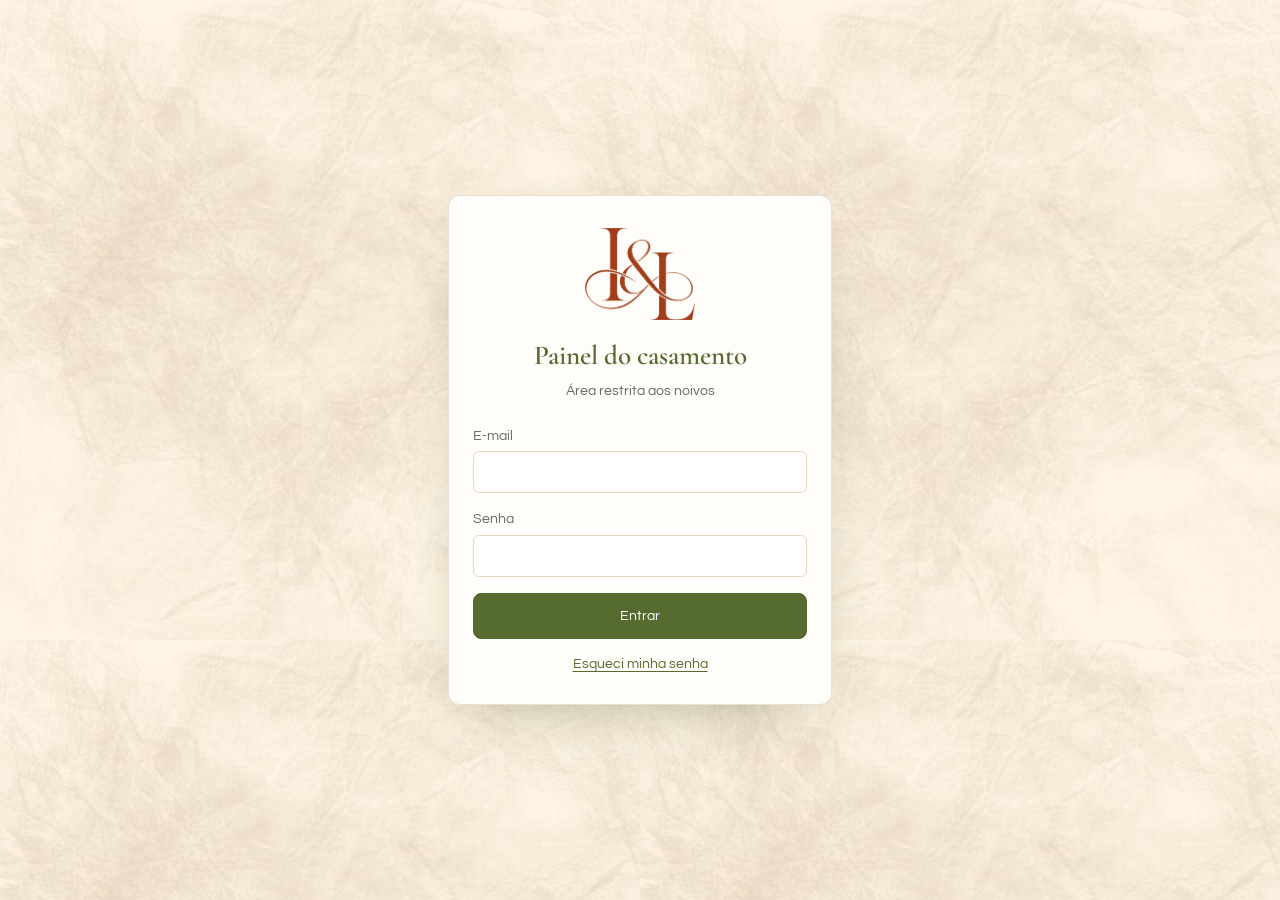
<file: admin/relatorios.html>
<!doctype html>
<html lang="pt-BR">
<head>
  <meta charset="utf-8">
  <meta name="viewport" content="width=device-width, initial-scale=1">
  <meta name="robots" content="noindex, nofollow">
  <title>Relatórios · Painel Ian & Laura Regina</title>
  <link rel="icon" href="../assets/images/favicon.png">
  <link rel="stylesheet" href="../assets/css/fontes.css">
  <link rel="stylesheet" href="../assets/vendor/fontawesome/css/all.min.css">
  <link rel="stylesheet" href="../assets/css/admin.css">
</head>
<body hidden>
<div class="painel" data-pagina="relatorios">
  <main class="principal">
    <div class="barra-topo">
      <h1>Relatórios</h1>
    </div>
    <p class="dica" id="resumo" style="margin:-.5rem 0 1.25rem"></p>
    <div class="relatorios" id="relatorios"></div>
  </main>
</div>
<script src="../assets/vendor/supabase.js"></script>
<script src="../assets/js/config.js"></script>
<script src="../assets/js/comum.js"></script>
<script src="../assets/vendor/xlsx.full.min.js"></script>
<script src="../assets/vendor/jspdf.umd.min.js"></script>
<script src="../assets/vendor/jspdf.plugin.autotable.min.js"></script>
<script src="../assets/js/admin/base.js"></script>
<script src="../assets/js/admin/relatorios.js"></script>
</body>
</html>
</file>
<file: assets/css/fontes.css>
/* Fontes hospedadas no próprio site (mais rápido e sem depender de terceiros) */
@font-face { font-family: "Cormorant Garamond"; font-style: normal; font-weight: 400; font-display: swap; src: url("../fonts/cormorant-garamond-latin-400-normal.woff2") format("woff2"); }
@font-face { font-family: "Cormorant Garamond"; font-style: italic; font-weight: 400; font-display: swap; src: url("../fonts/cormorant-garamond-latin-400-italic.woff2") format("woff2"); }
@font-face { font-family: "Cormorant Garamond"; font-style: normal; font-weight: 500; font-display: swap; src: url("../fonts/cormorant-garamond-latin-500-normal.woff2") format("woff2"); }
@font-face { font-family: "Cormorant Garamond"; font-style: normal; font-weight: 600; font-display: swap; src: url("../fonts/cormorant-garamond-latin-600-normal.woff2") format("woff2"); }
@font-face { font-family: "Great Vibes"; font-style: normal; font-weight: 400; font-display: swap; src: url("../fonts/great-vibes-latin-400-normal.woff2") format("woff2"); }
@font-face { font-family: "Questrial"; font-style: normal; font-weight: 400; font-display: swap; src: url("../fonts/questrial-latin-400-normal.woff2") format("woff2"); }
</file>
<file: assets/css/site.css>
/* =====================================================================
   CASAMENTO IAN & LAURA REGINA — estilo do convite
   As cores principais podem ser trocadas pelo painel (Configurações).
   ===================================================================== */

:root {
  --oliva: #556B2F;
  --oliva-escuro: #3E4F22;
  --terracota: #A13D19;
  --terracota-claro: #E2725B;
  --salvia: #8A9A6B;
  --papel: #FBF8F3;
  --areia: #F2EBDF;
  --bege: #E4D6C1;
  --tinta: #38392F;
  --tinta-suave: #6B6A5E;
  --filete: rgba(85, 107, 47, .28);

  --serifa: "Cormorant Garamond", "Cormorant", Garamond, "Times New Roman", serif;
  --script: "Great Vibes", "Allura", cursive;
  --texto: "Questrial", "Helvetica Neue", Arial, sans-serif;

  --medida: 34rem;
  --altura-topo: 60px;
  --raio: 3px;
  --sombra: 0 18px 40px -24px rgba(62, 79, 34, .35);
}

*, *::before, *::after { box-sizing: border-box; }
html { scroll-behavior: smooth; -webkit-text-size-adjust: 100%; }
body {
  margin: 0;
  font-family: var(--texto);
  font-size: 1.0625rem;
  line-height: 1.65;
  color: var(--tinta);
  background: linear-gradient(rgba(251, 248, 243, .62), rgba(251, 248, 243, .62)), var(--papel) url("../images/papel.jpg") repeat;
  background-size: 640px;
  -webkit-font-smoothing: antialiased;
}
body.fechado { overflow: hidden; }
img { max-width: 100%; height: auto; display: block; }
a { color: var(--oliva); }
.sr { position: absolute; width: 1px; height: 1px; overflow: hidden; clip: rect(0 0 0 0); white-space: nowrap; }
[hidden] { display: none !important; }
:focus-visible { outline: 2px solid var(--terracota); outline-offset: 3px; }

/* ---------- Botões ---------- */
.botao {
  display: inline-flex; align-items: center; justify-content: center; gap: .6em;
  min-height: 48px; padding: .75em 1.6em;
  font: inherit; font-size: .95rem; letter-spacing: .04em;
  border-radius: 999px; border: 1px solid var(--oliva);
  cursor: pointer; text-decoration: none;
  transition: background-color .25s, color .25s, border-color .25s, transform .2s;
}
.botao:active { transform: scale(.98); }
.botao--principal { background: var(--oliva); color: var(--papel); }
.botao--principal:hover { background: var(--oliva-escuro); border-color: var(--oliva-escuro); }
.botao--linha { background: transparent; color: var(--oliva); }
.botao--linha:hover { background: var(--oliva); color: var(--papel); }
.botao--terracota { background: var(--terracota); border-color: var(--terracota); color: var(--papel); }
.botao--terracota:hover { background: var(--terracota-claro); border-color: var(--terracota-claro); }
.botao[disabled] { opacity: .55; cursor: not-allowed; }
.botao .fa-spin { margin-right: .2em; }

/* ---------- Abertura ---------- */
.abertura {
  position: fixed; inset: 0; z-index: 50;
  display: grid; place-items: center;
  padding: 1.25rem;
  background: linear-gradient(rgba(251, 248, 243, .62), rgba(251, 248, 243, .62)), var(--papel) url("../images/papel.jpg") repeat;
  background-size: 640px;
  transition: opacity .9s ease, visibility .9s;
}
.abertura__cartao {
  position: relative;
  width: min(100%, 27rem);
  padding: 1rem;
  background: rgba(255, 253, 249, .72);
  box-shadow: var(--sombra);
  animation: surgir 1.4s cubic-bezier(.2, .7, .2, 1) both;
}
.abertura__moldura {
  position: relative; z-index: 1;
  border: 1px solid var(--filete);
  outline: 1px solid var(--filete); outline-offset: -7px;
  padding: 2.75rem 1.5rem 2.25rem;
  text-align: center;
}
.abertura__ramo { position: absolute; z-index: 2; pointer-events: none; }
.abertura__ramo--a { width: 46%; top: -2.2rem; left: -2rem; animation: ramo 1.8s .3s ease both; }
.abertura__ramo--b { width: 26%; bottom: -1.5rem; right: -1.4rem; transform: rotate(180deg); animation: ramo 1.8s .5s ease both; }
.abertura__monograma { width: 62%; margin: .5rem auto 1.5rem; animation: tinta 1.6s .6s ease both; }
.abertura__saudacao { font-family: var(--serifa); font-style: italic; font-size: 1.2rem; color: var(--tinta-suave); margin: 0 0 .25rem; }
.abertura__nomes {
  font-family: var(--script); font-weight: 400;
  font-size: clamp(2.4rem, 11vw, 3.2rem); line-height: 1.1;
  color: var(--terracota); margin: 0 0 1rem;
}
.abertura__nomes .e { font-family: var(--serifa); font-style: italic; font-size: .6em; color: var(--oliva); }
.abertura__frase { font-family: var(--serifa); font-size: 1.15rem; line-height: 1.5; margin: 0 auto 1.25rem; max-width: 20rem; }
.abertura__data { font-family: var(--serifa); font-size: 1.25rem; letter-spacing: .08em; color: var(--oliva); margin: 0 0 1.75rem; }
.abertura__moldura > :is(.abertura__saudacao, .abertura__nomes, .abertura__frase, .abertura__data, .botao) { animation: surgir 1s ease both; }
.abertura__nomes { animation-delay: .9s !important; }
.abertura__frase { animation-delay: 1.1s !important; }
.abertura__data  { animation-delay: 1.25s !important; }
.abertura__moldura > .botao { animation-delay: 1.45s !important; }

body.aberto .abertura { opacity: 0; visibility: hidden; }
body.aberto .abertura__cartao { transform: translateY(-2rem) scale(.97); transition: transform .9s ease; }

@keyframes surgir { from { opacity: 0; transform: translateY(14px); } to { opacity: 1; transform: none; } }
@keyframes tinta { from { opacity: 0; filter: blur(6px); transform: scale(.96); } to { opacity: 1; filter: none; transform: none; } }
@keyframes ramo { from { opacity: 0; translate: -10px -10px; } to { opacity: 1; translate: 0 0; } }

/* ---------- Topo e menu (celular primeiro) ---------- */
.topo {
  position: fixed; top: 0; left: 0; right: 0; z-index: 30;
  display: flex; align-items: center; justify-content: space-between;
  height: calc(var(--altura-topo) + env(safe-area-inset-top));
  padding: env(safe-area-inset-top) 1rem 0;
  background: rgba(251, 248, 243, .94);
  border-bottom: 1px solid transparent;
  transform: translateY(-100%); transition: transform .5s ease, border-color .3s;
}
body.aberto .topo { transform: none; }
.topo.rolou { border-bottom-color: var(--filete); }
.topo__marca, .topo__abrir { position: relative; z-index: 2; }
.topo__marca { display: block; padding: .25rem 0; }
.topo__marca img { width: 44px; height: auto; }
.topo__abrir {
  display: inline-flex; align-items: center; justify-content: center; gap: .45rem;
  min-width: 48px; height: 44px; padding: 0 .9rem; margin-right: -.5rem;
  border: 0; border-radius: 999px; background: none;
  font: inherit; font-size: .9rem; color: var(--oliva); cursor: pointer;
}
.topo__abrir i { font-size: 1.15rem; }

/* Menu do celular: tela cheia */
.topo__menu {
  position: fixed; left: 0; right: 0; bottom: 0;
  top: calc(var(--altura-topo) + env(safe-area-inset-top));
  z-index: 1;
  display: flex; flex-direction: column; justify-content: center;
  padding: 1rem 1.5rem calc(2rem + env(safe-area-inset-bottom));
  background: var(--papel) url("../images/papel.jpg") repeat; background-size: 640px;
  overflow-y: auto; overscroll-behavior: contain;
  opacity: 0; visibility: hidden; transform: translateY(-.5rem);
  transition: opacity .3s ease, transform .3s ease, visibility .3s;
}
.topo.menu-aberto { border-bottom-color: var(--filete); }
.topo.menu-aberto .topo__menu { opacity: 1; visibility: visible; transform: none; }
.topo__menu a {
  display: flex; align-items: center; justify-content: space-between;
  min-height: 60px; padding: .5rem .25rem;
  font-family: var(--serifa); font-size: 1.6rem; color: var(--tinta); text-decoration: none;
  border-bottom: 1px solid var(--filete);
}
.topo__menu a::after { content: "\203A"; font-family: var(--texto); font-size: 1.4rem; color: var(--terracota); }
.topo__menu a:active, .topo__menu a:hover { color: var(--terracota); }
.topo__menu a[data-secao="rsvp"] {
  justify-content: center; margin-top: 1.5rem; border: 0; border-radius: 999px;
  background: var(--oliva); color: var(--papel); font-family: var(--texto); font-size: 1rem; min-height: 52px;
}
.topo__menu a[data-secao="rsvp"]::after { content: none; }
/* Sem a etapa de transformação, o painel fixo passa a ocupar a tela toda */
.topo.menu-aberto { transform: none; }

@media (min-width: 900px) {
  .topo { padding-inline: 2.5rem; background: rgba(251, 248, 243, .9); backdrop-filter: blur(10px); -webkit-backdrop-filter: blur(10px); }
  .topo__abrir { display: none; }
  .topo__menu {
    position: static; flex-direction: row; align-items: center; gap: 2rem; padding: 0;
    background: none; overflow: visible; opacity: 1; visibility: visible; transform: none;
  }
  .topo__menu a { min-height: 44px; padding: 0; border: 0; font-family: var(--texto); font-size: .92rem; letter-spacing: .03em; color: var(--tinta-suave); }
  .topo__menu a::after { content: none; }
  .topo__menu a[data-secao="rsvp"] { margin: 0; padding: 0 1.2rem; min-height: 40px; font-size: .9rem; }
}

/* ---------- Início ---------- */
.inicio {
  position: relative; overflow: hidden;
  min-height: 100svh;
  display: flex; flex-direction: column; align-items: center; justify-content: center;
  padding: 6rem 1.5rem 4rem; text-align: center;
}
.inicio__ramo { position: absolute; top: 3.5rem; left: -3rem; width: min(55vw, 360px); opacity: .95; }
.inicio__monograma { width: min(58vw, 300px); margin-bottom: 2rem; }
.inicio__nomes { font-family: var(--script); font-size: clamp(2.6rem, 12vw, 4.5rem); line-height: 1.05; color: var(--terracota); margin: 0 0 1.5rem; }
.inicio__nomes .e { font-family: var(--serifa); font-style: italic; font-size: .5em; color: var(--oliva); }
.inicio__data { font-family: var(--serifa); font-size: 1.45rem; letter-spacing: .1em; color: var(--oliva); margin: 0; }
.inicio__local { font-size: .95rem; color: var(--tinta-suave); margin: .4rem 0 0; }

/* ---------- Seções ---------- */
.secao { padding: 4rem 1.25rem; scroll-margin-top: calc(var(--altura-topo) + env(safe-area-inset-top)); }
@media (min-width: 760px) { .secao { padding-block: 5.5rem; } }
.secao--areia { background: rgba(242, 235, 223, .7); }
.secao__cabeca { text-align: center; max-width: var(--medida); margin: 0 auto 2.75rem; }
.titulo {
  font-family: var(--serifa); font-weight: 500;
  font-size: clamp(2.1rem, 8vw, 3rem); line-height: 1.1;
  color: var(--oliva); margin: 0;
}
.titulo::after {
  content: ""; display: block; width: 3.5rem; height: 1px;
  background: var(--terracota); margin: 1rem auto 0;
}
.subtitulo-script { font-family: var(--script); font-size: 2rem; color: var(--terracota); margin: 1rem 0 0; }
.texto-centro { max-width: var(--medida); margin: 1rem auto 0; text-align: center; color: var(--tinta-suave); }
.divisor { display: flex; justify-content: center; padding: .5rem 0; }
.divisor img { width: 64px; transform: rotate(90deg); opacity: .8; }

.revelar { opacity: 0; transform: translateY(18px); transition: opacity .9s ease, transform .9s ease; }
.revelar.visivel { opacity: 1; transform: none; }

/* ---------- História ---------- */
.historia__foto { max-width: 26rem; margin: 0 auto 2rem; padding: .6rem; background: #fff; box-shadow: var(--sombra); }
.historia__foto img { width: 100%; aspect-ratio: 4/5; object-fit: cover; }
.linha-tempo { list-style: none; padding: 0; margin: 3rem auto 0; max-width: 46rem; position: relative; }
.linha-tempo::before { content: ""; position: absolute; left: 1.05rem; top: .5rem; bottom: .5rem; width: 1px; background: var(--filete); }
.marco { position: relative; padding: 0 0 2.75rem 3.25rem; }
.marco::before {
  content: ""; position: absolute; left: .7rem; top: .55rem; width: .75rem; height: .75rem;
  border-radius: 50%; background: var(--papel); border: 1px solid var(--terracota);
  box-shadow: 0 0 0 4px var(--papel);
}
.marco__ano { font-family: var(--serifa); font-size: 1.6rem; color: var(--terracota); line-height: 1; margin: 0; }
.marco__titulo { font-family: var(--serifa); font-size: 1.35rem; font-weight: 600; color: var(--tinta); margin: .35rem 0 .35rem; }
.marco__texto { margin: 0; color: var(--tinta-suave); }
.marco__foto { margin-top: 1rem; padding: .45rem; background: #fff; box-shadow: var(--sombra); max-width: 22rem; }
.marco__foto img { width: 100%; aspect-ratio: 4/3; object-fit: cover; }
@media (min-width: 760px) {
  .linha-tempo::before { left: 50%; }
  .marco { width: 50%; padding: 0 3rem 3rem 0; text-align: right; }
  .marco::before { left: auto; right: -.375rem; }
  .marco:nth-child(even) { margin-left: 50%; padding: 0 0 3rem 3rem; text-align: left; }
  .marco:nth-child(even)::before { right: auto; left: -.375rem; }
  .marco:nth-child(odd) .marco__foto { margin-left: auto; }
}

/* ---------- O grande dia ---------- */
.grande-dia { text-align: center; margin-bottom: 2.5rem; }
.grande-dia__semana, .grande-dia__mes, .grande-dia__hora { font-family: var(--serifa); font-size: 1.35rem; margin: 0; }
.grande-dia__semana { color: var(--tinta-suave); font-style: italic; }
.grande-dia__numero { font-family: var(--serifa); font-weight: 400; font-size: clamp(6rem, 30vw, 9rem); line-height: .9; color: var(--terracota); margin: .2rem 0; }
.grande-dia__mes { color: var(--oliva); letter-spacing: .06em; }
.grande-dia__hora { color: var(--tinta); margin-top: .35rem; }

.contagem { display: grid; grid-template-columns: repeat(4, 1fr); gap: .5rem; max-width: 26rem; margin: 0 auto 3rem; text-align: center; }
.contagem > div { padding: .9rem .25rem; border-top: 1px solid var(--filete); border-bottom: 1px solid var(--filete); }
.contagem span { display: block; font-family: var(--serifa); font-size: 2.1rem; line-height: 1; color: var(--oliva); font-variant-numeric: lining-nums tabular-nums; }
.contagem small { font-size: .78rem; color: var(--tinta-suave); }
.contagem__fim { text-align: center; font-family: var(--script); font-size: 2.2rem; color: var(--terracota); }

.locais { display: grid; gap: 1.25rem; max-width: 46rem; margin: 0 auto; }
@media (min-width: 760px) { .locais:has(> .local:not([hidden]) + .local:not([hidden])) { grid-template-columns: 1fr 1fr; } }
.local {
  text-align: center; padding: 2rem 1.5rem;
  background: rgba(255, 253, 249, .85);
  border: 1px solid var(--filete); outline: 1px solid var(--filete); outline-offset: -6px;
}
.local__tipo { font-family: var(--serifa); font-style: italic; font-weight: 400; font-size: 1.2rem; color: var(--tinta-suave); margin: 0; }
.local__nome { font-family: var(--serifa); font-size: 1.7rem; line-height: 1.2; color: var(--oliva); margin: .4rem 0; }
.local__end { margin: 0 0 1.5rem; color: var(--tinta-suave); }
.aviso { max-width: var(--medida); margin: 2rem auto 0; text-align: center; font-family: var(--serifa); font-size: 1.2rem; font-style: italic; }
.agenda { display: flex; flex-wrap: wrap; justify-content: center; gap: .75rem; margin-top: 2rem; }

/* ---------- Programação ---------- */
.programa { list-style: none; padding: 0; margin: 0 auto; max-width: 28rem; }
.programa__item { display: grid; grid-template-columns: 4.5rem 2.75rem 1fr; align-items: start; gap: .75rem; padding: 1.1rem 0; border-bottom: 1px solid var(--filete); }
.programa__item:last-child { border-bottom: 0; }
.programa__hora { font-family: var(--serifa); font-size: 1.5rem; color: var(--terracota); line-height: 1.2; text-align: right; }
.programa__icone { width: 2.75rem; height: 2.75rem; display: grid; place-items: center; border-radius: 50%; border: 1px solid var(--filete); color: var(--oliva); }
.programa__titulo { font-family: var(--serifa); font-size: 1.35rem; font-weight: 600; margin: 0; line-height: 1.25; }
.programa__desc { margin: .15rem 0 0; font-size: .95rem; color: var(--tinta-suave); }

/* ---------- Presentes ---------- */
.filtros { max-width: 60rem; margin: 0 auto 1.25rem; display: grid; gap: 1rem; }
.busca { position: relative; display: block; }
.busca i { position: absolute; left: 1.1rem; top: 50%; translate: 0 -50%; color: var(--salvia); }
.busca input {
  width: 100%; min-height: 50px; padding: .7rem 1rem .7rem 2.8rem;
  font: inherit; color: var(--tinta);
  background: rgba(255, 253, 249, .9); border: 1px solid var(--filete); border-radius: 999px;
}
.busca input:focus { outline: none; border-color: var(--oliva); box-shadow: 0 0 0 3px rgba(85,107,47,.15); }
.chips { display: flex; gap: .5rem; overflow-x: auto; padding-bottom: .25rem; scrollbar-width: none; -webkit-overflow-scrolling: touch; }
.chips::-webkit-scrollbar { display: none; }
.chip {
  flex: 0 0 auto; min-height: 40px; padding: .45rem 1.05rem;
  font: inherit; font-size: .9rem; color: var(--oliva);
  background: transparent; border: 1px solid var(--filete); border-radius: 999px; cursor: pointer;
  transition: background-color .2s, color .2s;
}
.chip:hover { border-color: var(--oliva); }
.chip[aria-pressed="true"] { background: var(--oliva); color: var(--papel); border-color: var(--oliva); }
.alternar { display: inline-flex; align-items: center; gap: .6rem; cursor: pointer; font-size: .95rem; color: var(--tinta-suave); justify-self: start; min-height: 44px; }
.alternar input { width: 1.15rem; height: 1.15rem; accent-color: var(--oliva); }
.contador-presentes { max-width: 60rem; margin: 0 auto 1.25rem; font-size: .9rem; color: var(--tinta-suave); }

.presentes { display: grid; grid-template-columns: 1fr; gap: 1.25rem; max-width: 60rem; margin: 0 auto; }
@media (min-width: 560px) { .presentes { grid-template-columns: repeat(2, 1fr); } }
@media (min-width: 900px) { .presentes { grid-template-columns: repeat(3, 1fr); } }
.presente {
  display: flex; flex-direction: column;
  background: rgba(255, 253, 249, .95);
  border: 1px solid var(--filete);
  padding: .6rem;
  transition: transform .3s ease, box-shadow .3s ease;
}
.presente:hover { transform: translateY(-3px); box-shadow: var(--sombra); }
.presente__imagem { position: relative; aspect-ratio: 4/3; background: var(--areia); overflow: hidden; }
.presente__imagem img { width: 100%; height: 100%; object-fit: contain; background: #fff; }
.presente__sem-foto { position: absolute; inset: 0; display: grid; place-items: center; color: var(--salvia); font-size: 2.4rem; }
.presente__sem-foto img { position: absolute; width: 38%; right: -4%; bottom: -10%; object-fit: contain; background: none; opacity: .55; }
.presente__corpo { display: flex; flex-direction: column; flex: 1; padding: 1rem .6rem .5rem; }
.presente__cat { font-size: .8rem; color: var(--terracota); margin: 0 0 .3rem; }
.presente__nome { font-family: var(--serifa); font-size: 1.35rem; font-weight: 600; line-height: 1.2; margin: 0; }
.presente__desc { font-size: .93rem; color: var(--tinta-suave); margin: .45rem 0 0; }
.presente__valor { font-family: var(--serifa); font-size: 1.2rem; color: var(--oliva); margin: .6rem 0 0; }
.presente__acoes { display: flex; flex-wrap: wrap; gap: .5rem; align-items: center; margin-top: auto; padding-top: 1rem; }
.presente__acoes .botao { flex: 1 1 auto; min-height: 44px; padding-inline: 1.1rem; font-size: .9rem; }
.presente__loja { font-size: .88rem; color: var(--tinta-suave); padding: .5rem .25rem; text-underline-offset: 3px; }
.presente__loja:hover { color: var(--terracota); }

.presente.reservado .presente__imagem img,
.presente.reservado .presente__sem-foto { filter: grayscale(.85); opacity: .55; }
.presente.reservado:hover { transform: none; box-shadow: none; }
.selo {
  position: absolute; left: .75rem; top: .75rem;
  padding: .3rem .8rem; border-radius: 999px;
  font-size: .8rem; background: var(--terracota); color: var(--papel);
}
.presente__por { display: flex; align-items: baseline; gap: .4rem; flex-wrap: wrap; width: 100%; margin: 0; padding: .65rem .2rem 0; border-top: 1px solid var(--filete); color: var(--tinta-suave); font-size: .9rem; }
.presente__por strong { font-family: var(--script); font-weight: 400; font-size: 1.55rem; color: var(--terracota); line-height: 1; }

.carregando, .vazio { text-align: center; color: var(--tinta-suave); grid-column: 1 / -1; font-style: italic; }

/* ---------- RSVP ---------- */
.prazo { margin: .75rem 0 0; font-family: var(--serifa); font-size: 1.15rem; color: var(--oliva); }
.rsvp {
  max-width: 34rem; margin: 0 auto; padding: 2rem 1.35rem;
  background: rgba(255, 253, 249, .92);
  border: 1px solid var(--filete); outline: 1px solid var(--filete); outline-offset: -7px;
}
@media (min-width: 560px) { .rsvp { padding: 2.75rem 2.5rem; } }
.rsvp__ola { font-family: var(--serifa); font-size: 1.6rem; text-align: center; margin: 0 0 .25rem; color: var(--oliva); }
.rsvp__info { text-align: center; color: var(--tinta-suave); margin: 0 0 1.75rem; font-size: .95rem; }
.campo { display: block; margin-bottom: 1.2rem; }
.campo > span { display: block; font-size: .9rem; color: var(--tinta-suave); margin-bottom: .35rem; }
.campo input, .campo textarea, .campo select {
  width: 100%; min-height: 50px; padding: .7rem .95rem;
  font: inherit; color: var(--tinta);
  background: #fff; border: 1px solid var(--bege); border-radius: var(--raio);
}
.campo textarea { min-height: 96px; resize: vertical; }
.campo :is(input, textarea, select):focus { outline: none; border-color: var(--oliva); box-shadow: 0 0 0 3px rgba(85,107,47,.15); }
.escolha { display: grid; grid-template-columns: 1fr 1fr; gap: .75rem; border: 0; padding: 0; margin: 0 0 1.4rem; }
.escolha legend { font-size: .9rem; color: var(--tinta-suave); margin-bottom: .5rem; padding: 0; }
.escolha label { position: relative; cursor: pointer; }
.escolha input { position: absolute; opacity: 0; inset: 0; }
.escolha span {
  display: flex; flex-direction: column; align-items: center; gap: .35rem;
  padding: 1rem .5rem; text-align: center; font-size: .95rem;
  border: 1px solid var(--bege); border-radius: var(--raio); background: #fff;
  transition: border-color .2s, background-color .2s, color .2s;
}
.escolha span i { font-size: 1.3rem; color: var(--salvia); }
.escolha input:checked + span { border-color: var(--oliva); background: var(--oliva); color: var(--papel); }
.escolha input:checked + span i { color: var(--papel); }
.escolha input:focus-visible + span { outline: 2px solid var(--terracota); outline-offset: 2px; }
.qtd { display: flex; align-items: center; gap: 1rem; }
.qtd button { width: 48px; height: 48px; border-radius: 50%; border: 1px solid var(--oliva); background: #fff; color: var(--oliva); font-size: 1.1rem; cursor: pointer; }
.qtd button:disabled { opacity: .35; cursor: not-allowed; }
.qtd output { font-family: var(--serifa); font-size: 2rem; min-width: 2ch; text-align: center; color: var(--oliva); }
.qtd small { color: var(--tinta-suave); }
.acompanhantes { margin-top: 1.1rem; }
.rsvp .botao--principal { width: 100%; margin-top: .5rem; }
.erro { color: #9b2c13; background: #fbeae4; border-left: 3px solid var(--terracota); padding: .65rem .85rem; font-size: .92rem; margin: 0 0 1rem; }
.rsvp__resumo { text-align: center; }
.rsvp__resumo .icone-grande { font-size: 2rem; color: var(--terracota); margin: 0 0 .5rem; }
.rsvp__resumo h3 { font-family: var(--script); font-weight: 400; font-size: 2.4rem; color: var(--terracota); margin: 0 0 .75rem; line-height: 1.1; }
.rsvp__resumo ul { list-style: none; padding: 0; margin: 1rem 0; }
.rsvp__resumo li { padding: .35rem 0; border-bottom: 1px solid var(--filete); }
.rsvp__resumo .botao { margin-top: 1rem; }
.rsvp__codigo { display: flex; gap: .5rem; margin-top: 1rem; }
.rsvp__codigo input { flex: 1; min-width: 0; min-height: 48px; padding: .6rem .9rem; font: inherit; border: 1px solid var(--bege); border-radius: var(--raio); background: #fff; }

/* ---------- FAQ ---------- */
.faq { max-width: 42rem; margin: 0 auto; }
.faq details { border-bottom: 1px solid var(--filete); }
.faq summary {
  list-style: none; cursor: pointer;
  display: flex; justify-content: space-between; align-items: center; gap: 1rem;
  padding: 1.15rem 0; min-height: 48px;
  font-family: var(--serifa); font-size: 1.3rem; font-weight: 600; color: var(--tinta);
}
.faq summary::-webkit-details-marker { display: none; }
.faq summary::after { content: "+"; font-family: var(--texto); font-weight: 400; font-size: 1.4rem; color: var(--terracota); transition: transform .3s; }
.faq details[open] summary::after { transform: rotate(45deg); }
.faq details p { margin: 0 0 1.25rem; color: var(--tinta-suave); white-space: pre-line; }

/* ---------- Final ---------- */
.final { position: relative; overflow: hidden; padding: 6rem 1.5rem 5rem; text-align: center; }
.final__ramo--a { position: absolute; right: -3rem; top: 1rem; width: min(50vw, 320px); transform: scaleX(-1); opacity: .9; }
.final__titulo { font-family: var(--script); font-size: clamp(3.8rem, 18vw, 6rem); line-height: 1; color: var(--terracota); margin: 0 0 1rem; position: relative; }
.final__texto { max-width: 26rem; margin: 0 auto; font-family: var(--serifa); font-size: 1.35rem; line-height: 1.45; position: relative; }
.final__monograma { width: min(42vw, 190px); margin: 2.5rem auto 1.5rem; }
.final__assinatura { font-family: var(--script); font-size: 2rem; color: var(--terracota); margin: 0; }

.rodape { text-align: center; padding: 2.5rem 1rem calc(2.5rem + env(safe-area-inset-bottom)); background: var(--oliva); color: var(--papel); font-size: .92rem; }
.rodape p { margin: .2rem 0; }
.rodape p:first-child { font-family: var(--script); font-size: 1.8rem; }
.rodape__links { list-style: none; padding: 0; margin: 1rem 0 0; display: flex; flex-wrap: wrap; justify-content: center; gap: 1.25rem; }
.rodape__links a { color: var(--papel); text-underline-offset: 3px; }

/* ---------- Janela (reserva) ---------- */
.janela {
  width: min(92vw, 27rem); padding: 0; border: 0; border-radius: var(--raio);
  background: var(--papel); color: var(--tinta);
  box-shadow: 0 30px 80px -20px rgba(30, 35, 20, .45);
}
.janela::backdrop { background: rgba(40, 46, 30, .45); backdrop-filter: blur(3px); }
.janela[open] { animation: surgir .35s ease; }
.janela__corpo { position: relative; padding: 2.25rem 1.5rem 1.5rem; text-align: center; border: 1px solid var(--filete); margin: .5rem; }
.janela__fechar { position: absolute; right: .35rem; top: .35rem; width: 44px; height: 44px; border: 0; background: none; color: var(--tinta-suave); font-size: 1.1rem; cursor: pointer; }
.janela__icone { font-size: 1.6rem; color: var(--terracota); margin: 0; }
.janela__icone--ok { animation: pulsar 1s ease; }
.janela h3 { font-family: var(--serifa); font-size: 1.7rem; font-weight: 500; color: var(--oliva); margin: .35rem 0; }
.janela__presente { font-family: var(--serifa); font-size: 1.25rem; font-style: italic; margin: 0 0 1.25rem; }
.janela .campo { text-align: left; }
.janela__nota { font-size: .88rem; color: var(--tinta-suave); margin: 0 0 1.25rem; }
.janela__acoes { display: flex; gap: .6rem; }
.janela__acoes .botao { flex: 1; padding-inline: .75rem; }
@keyframes pulsar { 0%,100% { transform: scale(1); } 40% { transform: scale(1.3); } }

.aviso-flutuante {
  position: fixed; left: 50%; bottom: calc(1.25rem + env(safe-area-inset-bottom)); z-index: 60;
  translate: -50% 0; max-width: calc(100vw - 2rem);
  padding: .8rem 1.3rem; border-radius: 999px;
  background: var(--tinta); color: var(--papel); font-size: .92rem;
  box-shadow: var(--sombra);
}

@media (prefers-reduced-motion: reduce) {
  *, *::before, *::after { animation-duration: .01ms !important; animation-delay: 0ms !important; transition-duration: .01ms !important; }
  html { scroll-behavior: auto; }
  .revelar { opacity: 1; transform: none; }
}

/* Presentes no celular: card horizontal e compacto */
@media (max-width: 559px) {
  .presentes { gap: .85rem; }
  .presente { display: grid; grid-template-columns: 6.5rem minmax(0, 1fr); gap: .25rem; padding: .5rem; }
  .presente:hover { transform: none; }
  .presente__imagem { aspect-ratio: auto; min-height: 6.5rem; height: 100%; }
  .presente__sem-foto { font-size: 1.6rem; }
  .presente__sem-foto img { width: 55%; }
  .selo { left: .35rem; top: .35rem; right: .35rem; text-align: center; padding: .2rem .4rem; font-size: .72rem; }
  .presente__corpo { padding: .35rem .5rem .25rem .75rem; }
  .presente__nome { font-size: 1.18rem; }
  .presente__acoes { padding-top: .7rem; gap: .25rem .75rem; }
  .presente__acoes .botao { flex: 0 1 auto; min-height: 42px; padding-inline: 1rem; font-size: .86rem; }
}

/* =====================================================================
   AJUSTES CELULAR PRIMEIRO
   ===================================================================== */

/* ---------- Barra de atalhos no rodapé (só celular) ---------- */
.atalhos {
  position: fixed; left: 0; right: 0; bottom: 0; z-index: 25;
  display: grid; grid-template-columns: 1fr 1fr 1.6fr; gap: .4rem;
  padding: .5rem .6rem calc(.5rem + env(safe-area-inset-bottom));
  background: rgba(251, 248, 243, .97);
  border-top: 1px solid var(--filete);
  box-shadow: 0 -10px 30px -20px rgba(62, 79, 34, .4);
  transform: translateY(110%); transition: transform .35s ease;
}
body.mostrar-atalhos .atalhos { transform: none; }
body.menu-aberto .atalhos { transform: translateY(110%); }
.atalhos a {
  display: flex; flex-direction: column; align-items: center; justify-content: center; gap: .15rem;
  min-height: 52px; border-radius: 14px;
  font-size: .78rem; line-height: 1.1; color: var(--oliva); text-decoration: none; text-align: center;
}
.atalhos a i { font-size: 1.1rem; }
.atalhos a:active { background: rgba(85, 107, 47, .08); }
.atalhos .atalhos__principal { flex-direction: row; gap: .5rem; background: var(--oliva); color: var(--papel); font-size: .9rem; padding: 0 .5rem; }
.atalhos .atalhos__principal:active { background: var(--oliva-escuro); }
.atalhos.atalhos--dois { grid-template-columns: 1fr 1.6fr; }
body.aberto { padding-bottom: calc(72px + env(safe-area-inset-bottom)); }
.aviso-flutuante { bottom: calc(84px + env(safe-area-inset-bottom)); }
@media (min-width: 900px) {
  .atalhos { display: none; }
  body.aberto { padding-bottom: 0; }
  .aviso-flutuante { bottom: 1.5rem; }
}

/* ---------- Abertura em telas pequenas ---------- */
.abertura { overflow-y: auto; -webkit-overflow-scrolling: touch; }
.abertura__cartao { margin: auto; }
@media (max-height: 720px) {
  .abertura__moldura { padding: 2rem 1.25rem 1.75rem; }
  .abertura__monograma { width: 48%; margin-bottom: 1rem; }
  .abertura__nomes { font-size: clamp(2.1rem, 10vw, 2.7rem); margin-bottom: .6rem; }
  .abertura__frase { font-size: 1.05rem; margin-bottom: .9rem; }
  .abertura__data { margin-bottom: 1.25rem; }
}
@media (max-width: 359px) {
  .abertura { padding: 1rem .75rem; }
  .abertura__moldura { padding-inline: 1rem; }
}

/* ---------- Início ---------- */
.inicio { min-height: calc(100svh - env(safe-area-inset-bottom)); padding: calc(var(--altura-topo) + 2rem) 1.5rem 3rem; }

/* ---------- O grande dia: botões ocupam a largura no celular ---------- */
.agenda { flex-direction: column; align-items: stretch; max-width: 24rem; margin-inline: auto; }
.local .botao { width: 100%; max-width: 20rem; }
@media (min-width: 560px) { .agenda { flex-direction: row; justify-content: center; max-width: none; } }

/* ---------- RSVP sem link pessoal ---------- */
.rsvp .rsvp__codigo .botao { width: auto; margin: 0; flex: 0 0 auto; padding-inline: 1.4rem; }
.rsvp__ajuda { margin-top: 1.5rem; padding-top: 1.25rem; border-top: 1px solid var(--filete); text-align: left; }
.rsvp__ajuda summary {
  display: flex; align-items: center; justify-content: space-between; gap: 1rem;
  min-height: 48px; cursor: pointer; list-style: none; color: var(--oliva); font-size: .95rem;
}
.rsvp__ajuda summary::-webkit-details-marker { display: none; }
.rsvp__ajuda summary::after { content: "+"; font-size: 1.3rem; color: var(--terracota); transition: transform .3s; }
.rsvp__ajuda[open] summary::after { transform: rotate(45deg); }
.rsvp__ajuda p { margin: .25rem 0 .75rem; font-size: .9rem; color: var(--tinta-suave); }
.rsvp__codigo input { font-size: 1rem; letter-spacing: .04em; }
.rsvp__resumo .botao { width: 100%; max-width: 20rem; }
.contato { max-width: 42rem; margin: 2rem auto 0; display: flex; flex-direction: column; align-items: center; gap: .75rem; text-align: center; color: var(--tinta-suave); }

/* ---------- Janelas: sobem de baixo no celular ---------- */
@media (max-width: 559px) {
  .janela {
    width: 100%; max-width: 100%; margin: auto 0 0; max-height: 92dvh; overflow-y: auto;
    border-radius: 18px 18px 0 0; padding-bottom: env(safe-area-inset-bottom);
  }
  .janela[open] { animation: subir .35s cubic-bezier(.2, .7, .2, 1); }
  .janela__corpo { margin: .5rem .5rem 0; padding: 2rem 1.1rem 1.25rem; }
  .janela__corpo::before { content: ""; position: absolute; top: .6rem; left: 50%; translate: -50% 0; width: 40px; height: 4px; border-radius: 4px; background: var(--bege); }
}
@keyframes subir { from { transform: translateY(100%); } to { transform: none; } }

/* ---------- Toques: sem atraso e sem destaque azul ---------- */
a, button, label, summary { -webkit-tap-highlight-color: transparent; touch-action: manipulation; }
input, textarea, select { font-size: max(16px, 1rem); } /* evita o zoom automático do iPhone */

/* Topo opaco no celular (sem o texto aparecendo por trás) */
.topo { background: var(--papel); }
@media (min-width: 900px) { .topo { background: rgba(251, 248, 243, .9); } }
/* No menu do celular, o botão de confirmar fica sempre por último */
@media (max-width: 899px) { .topo__menu a[data-secao="rsvp"] { order: 10; } }
@media (max-width: 379px) {
  .rsvp { padding: 1.75rem 1rem; outline-offset: -5px; }
  .rsvp__resumo .botao { font-size: .9rem; padding-inline: 1rem; }
  .atalhos .atalhos__principal { font-size: .82rem; }
}
.so-desktop { display: none; }
@media (min-width: 560px) { .so-desktop { display: inline; } }
.agenda .botao { font-size: .9rem; padding-inline: 1.1rem; }
@media (max-width: 559px) {
  .presente__acoes { justify-content: flex-start; }
  .presente__acoes .botao { flex: 0 0 auto; }
  .presente__loja { white-space: nowrap; }
  .presente__nome { overflow-wrap: break-word; }
  .presente__cat { font-size: .74rem; }
}

/* Rede de segurança: nada pode empurrar a página para os lados */
main, .rodape { overflow-x: clip; }
</file>
<file: assets/css/admin.css>
/* =====================================================================
   PAINEL ADMINISTRATIVO — Ian & Laura Regina
   ===================================================================== */
:root {
  --oliva: #556B2F; --oliva-escuro: #4A5E28; --oliva-claro: #EEF1E6;
  --terracota: #A13D19; --terracota-claro: #E8957B;
  --papel: #FBF8F3; --cartao: #FFFDF9; --areia: #F2EBDF; --bege: #E4D6C1;
  --tinta: #33342B; --tinta-suave: #6B6A5E; --linha: #E7E0D3;
  --perigo: #9B2C13;
  --serifa: "Cormorant Garamond", Garamond, serif;
  --texto: "Questrial", "Helvetica Neue", Arial, sans-serif;
  --raio: 8px;
}
* { box-sizing: border-box; }
html { -webkit-text-size-adjust: 100%; }
body { margin: 0; font-family: var(--texto); font-size: 15px; line-height: 1.5; color: var(--tinta); background: var(--papel); -webkit-font-smoothing: antialiased; }
img { max-width: 100%; height: auto; display: block; }
a { color: var(--oliva); }
[hidden] { display: none !important; }
:focus-visible { outline: 2px solid var(--terracota); outline-offset: 2px; }
.sr { position: absolute; width: 1px; height: 1px; overflow: hidden; clip: rect(0 0 0 0); white-space: nowrap; }

/* ---------- Estrutura ---------- */
.painel { display: grid; grid-template-columns: 1fr; min-height: 100vh; }
@media (min-width: 960px) { .painel { grid-template-columns: 240px 1fr; } }
.lateral {
  position: fixed; inset: 0 auto 0 0; z-index: 40; width: 260px;
  display: flex; flex-direction: column; gap: 1.5rem;
  padding: 1.5rem 1rem; background: var(--oliva); color: #fff;
  transform: translateX(-100%); transition: transform .3s ease;
}
.lateral.aberta { transform: none; box-shadow: 0 0 0 100vmax rgba(30, 35, 20, .4); }
@media (min-width: 960px) { .lateral { position: sticky; top: 0; height: 100vh; width: auto; transform: none; } }
.lateral__marca { display: flex; align-items: center; gap: .75rem; padding: 0 .5rem; color: #fff; text-decoration: none; }
.lateral__marca img { width: 44px; }
.lateral__marca strong { font-family: var(--serifa); font-size: 1.25rem; font-weight: 600; line-height: 1.1; }
.lateral__marca small { display: block; font-size: .78rem; opacity: .75; }
.lateral nav { display: flex; flex-direction: column; gap: .15rem; }
.lateral nav a {
  display: flex; align-items: center; gap: .8rem; padding: .7rem .8rem; border-radius: var(--raio);
  color: rgba(255,255,255,.85); text-decoration: none;
}
.lateral nav a i { width: 1.1rem; text-align: center; opacity: .85; }
.lateral nav a:hover { background: rgba(255,255,255,.08); color: #fff; }
.lateral nav a[aria-current="page"] { background: rgba(255,255,255,.16); color: #fff; }
.lateral__rodape { margin-top: auto; display: grid; gap: .4rem; font-size: .85rem; }
.lateral__rodape a, .lateral__rodape button {
  display: flex; align-items: center; gap: .6rem; padding: .55rem .8rem; border-radius: var(--raio);
  color: rgba(255,255,255,.85); background: none; border: 0; font: inherit; cursor: pointer; text-decoration: none; text-align: left;
}
.lateral__rodape a:hover, .lateral__rodape button:hover { background: rgba(255,255,255,.08); color: #fff; }
.lateral__usuario { padding: 0 .8rem; opacity: .7; font-size: .8rem; word-break: break-all; }

.principal { min-width: 0; padding: 1rem 1rem 4rem; }
@media (min-width: 960px) { .principal { padding: 2rem 2.5rem 4rem; } }
.barra-topo { display: flex; align-items: center; gap: .75rem; margin-bottom: 1.25rem; }
.barra-topo h1 { font-family: var(--serifa); font-weight: 600; font-size: 2rem; line-height: 1.1; margin: 0; color: var(--oliva); }
.barra-topo .acoes { margin-left: auto; display: flex; flex-wrap: wrap; gap: .5rem; justify-content: flex-end; }
.btn-menu { width: 44px; height: 44px; border-radius: var(--raio); border: 1px solid var(--linha); background: var(--cartao); color: var(--oliva); font-size: 1.1rem; cursor: pointer; }
@media (min-width: 960px) { .btn-menu { display: none; } }
@media (max-width: 640px) {
  .barra-topo { flex-wrap: wrap; }
  .barra-topo .acoes { width: 100%; justify-content: stretch; }
  .barra-topo .acoes .btn { flex: 1 1 auto; }
}

/* ---------- Componentes ---------- */
.btn {
  display: inline-flex; align-items: center; justify-content: center; gap: .5rem;
  min-height: 40px; padding: .5rem 1rem; border-radius: var(--raio);
  border: 1px solid var(--linha); background: var(--cartao); color: var(--tinta);
  font: inherit; font-size: .9rem; cursor: pointer; text-decoration: none; white-space: nowrap;
}
.btn:hover { border-color: var(--oliva); color: var(--oliva); }
.btn--principal { background: var(--oliva); border-color: var(--oliva); color: #fff; }
.btn--principal:hover { background: var(--oliva-escuro); color: #fff; }
.btn--perigo { color: var(--perigo); }
.btn--perigo:hover { border-color: var(--perigo); color: var(--perigo); background: #fbeee9; }
.btn--icone { min-width: 36px; min-height: 36px; padding: .35rem .55rem; }
.btn--pequeno { min-height: 34px; padding: .3rem .7rem; font-size: .82rem; }
.btn[disabled] { opacity: .5; cursor: not-allowed; }

.cartao { background: var(--cartao); border: 1px solid var(--linha); border-radius: var(--raio); padding: 1.25rem; }
.cartao + .cartao { margin-top: 1rem; }
.cartao h2 { font-family: var(--serifa); font-size: 1.45rem; font-weight: 600; margin: 0 0 1rem; color: var(--tinta); }
.cartao h2 small { font-family: var(--texto); font-size: .85rem; font-weight: 400; color: var(--tinta-suave); margin-left: .35rem; }
.dica { font-size: .85rem; color: var(--tinta-suave); margin: .25rem 0 0; }

.campos { display: grid; gap: 1rem; }
@media (min-width: 720px) { .campos--2 { grid-template-columns: 1fr 1fr; } .campos--3 { grid-template-columns: repeat(3, 1fr); } .campo--inteiro { grid-column: 1 / -1; } }
.campo { display: block; }
.campo > span { display: block; font-size: .85rem; color: var(--tinta-suave); margin-bottom: .3rem; }
.campo input:not([type=checkbox]):not([type=color]), .campo select, .campo textarea {
  width: 100%; min-height: 42px; padding: .55rem .75rem;
  font: inherit; color: var(--tinta); background: #fff;
  border: 1px solid var(--bege); border-radius: 6px;
}
.campo textarea { min-height: 90px; resize: vertical; }
.campo :is(input, select, textarea):focus { outline: none; border-color: var(--oliva); box-shadow: 0 0 0 3px rgba(85,107,47,.15); }
.interruptor { display: flex; align-items: center; gap: .65rem; min-height: 42px; cursor: pointer; }
.interruptor input { width: 1.15rem; height: 1.15rem; accent-color: var(--oliva); }
.cores { display: flex; flex-wrap: wrap; gap: 1rem; }
.cores label { display: flex; align-items: center; gap: .5rem; font-size: .9rem; }
.cores input[type=color] { width: 48px; height: 40px; padding: 2px; border: 1px solid var(--bege); border-radius: 6px; background: #fff; cursor: pointer; }

.ferramentas { display: flex; flex-wrap: wrap; gap: .6rem; align-items: center; margin-bottom: 1rem; }
.ferramentas .busca { flex: 1 1 220px; position: relative; }
.ferramentas .busca i { position: absolute; left: .8rem; top: 50%; translate: 0 -50%; color: var(--tinta-suave); }
.ferramentas .busca input { width: 100%; min-height: 42px; padding: .5rem .75rem .5rem 2.3rem; font: inherit; border: 1px solid var(--bege); border-radius: var(--raio); background: #fff; }
.segmentado { display: inline-flex; border: 1px solid var(--bege); border-radius: var(--raio); overflow: hidden; background: #fff; flex-wrap: wrap; }
.segmentado button { min-height: 40px; padding: .4rem .85rem; border: 0; background: none; font: inherit; font-size: .85rem; color: var(--tinta-suave); cursor: pointer; }
.segmentado button + button { border-left: 1px solid var(--linha); }
.segmentado button[aria-pressed="true"] { background: var(--oliva); color: #fff; }
.segmentado button span { opacity: .75; margin-left: .2rem; }

/* Tabela que vira lista no celular */
.tabela-wrap { background: var(--cartao); border: 1px solid var(--linha); border-radius: var(--raio); overflow: hidden; }
table.tabela { width: 100%; border-collapse: collapse; font-size: .9rem; }
.tabela th { text-align: left; font-weight: 400; font-size: .8rem; color: var(--tinta-suave); padding: .7rem .9rem; background: var(--areia); border-bottom: 1px solid var(--linha); white-space: nowrap; }
.tabela td { padding: .75rem .9rem; border-bottom: 1px solid var(--linha); vertical-align: top; }
.tabela tr:last-child td { border-bottom: 0; }
.tabela tbody tr:hover { background: #fdfaf4; }
.tabela .num { text-align: right; font-variant-numeric: tabular-nums; }
.tabela .acoes-linha { display: flex; gap: .35rem; justify-content: flex-end; flex-wrap: wrap; }
.tabela .forte { font-weight: 600; }
.tabela .sub { color: var(--tinta-suave); font-size: .82rem; }
.tabela .miniatura { width: 52px; height: 52px; border-radius: 6px; object-fit: cover; background: var(--areia); border: 1px solid var(--linha); }
.tabela .miniatura--vazia { display: grid; place-items: center; color: var(--tinta-suave); }
.vazio { padding: 2.5rem 1rem; text-align: center; color: var(--tinta-suave); }
@media (max-width: 760px) {
  .tabela thead { display: none; }
  .tabela, .tabela tbody, .tabela tr, .tabela td { display: block; width: 100%; }
  .tabela tr { padding: .85rem 1rem; border-bottom: 1px solid var(--linha); }
  .tabela tr:last-child { border-bottom: 0; }
  .tabela td { padding: .2rem 0; border: 0; }
  .tabela td[data-r]::before { content: attr(data-r) ": "; color: var(--tinta-suave); font-size: .8rem; }
  .tabela td.celula-titulo::before { content: none; }
  .tabela .num { text-align: left; }
  .tabela .acoes-linha { justify-content: flex-start; padding-top: .5rem; }
}

.etiqueta { display: inline-flex; align-items: center; gap: .35rem; padding: .15rem .6rem; border-radius: 999px; font-size: .78rem; white-space: nowrap; border: 1px solid transparent; }
.etiqueta--sim { background: var(--oliva-claro); color: var(--oliva-escuro); border-color: #cfd8bd; }
.etiqueta--nao { background: #fbece6; color: var(--perigo); border-color: #f0cbbd; }
.etiqueta--pendente { background: #f4efe6; color: var(--tinta-suave); border-color: var(--bege); }
.etiqueta--reservado { background: #fbece6; color: var(--terracota); border-color: #f0cbbd; }
.etiqueta--disponivel { background: var(--oliva-claro); color: var(--oliva-escuro); border-color: #cfd8bd; }
.etiqueta--indisponivel { background: #eee; color: #666; border-color: #ddd; }

/* ---------- Dashboard ---------- */
.indicadores { display: grid; grid-template-columns: repeat(2, 1fr); gap: .75rem; margin-bottom: 1rem; }
@media (min-width: 720px) { .indicadores { grid-template-columns: repeat(4, 1fr); } }
@media (min-width: 1200px) { .indicadores { grid-template-columns: repeat(5, 1fr); } }
.indicador { background: var(--cartao); border: 1px solid var(--linha); border-radius: var(--raio); padding: 1rem; }
.indicador p { margin: 0; font-size: .82rem; color: var(--tinta-suave); }
.indicador strong { display: block; font-family: var(--serifa); font-weight: 600; font-size: 2.1rem; line-height: 1.1; color: var(--tinta); font-variant-numeric: tabular-nums; }
.indicador small { font-size: .78rem; color: var(--tinta-suave); }
.graficos { display: grid; gap: 1rem; }
@media (min-width: 1000px) { .graficos { grid-template-columns: 1fr 1fr; } }

.proporcao { display: flex; gap: 2px; height: 28px; border-radius: 4px; overflow: hidden; background: var(--cartao); margin: .5rem 0 .9rem; }
.proporcao > span { display: block; height: 100%; min-width: 2px; position: relative; }
.proporcao > span:first-child { border-radius: 4px 0 0 4px; }
.proporcao > span:last-child { border-radius: 0 4px 4px 0; }
.serie-sim { background: var(--oliva-escuro); }
.serie-nao { background: var(--terracota-claro); }
.serie-pendente { background: repeating-linear-gradient(135deg, #d9cfbe 0 3px, #f4efe6 3px 7px); }
.serie-indisponivel { background: #c9c6bd; }
.legenda { display: grid; gap: .45rem; margin: 0; padding: 0; list-style: none; font-size: .9rem; }
.legenda li { display: flex; align-items: center; gap: .55rem; }
.legenda .amostra { width: 14px; height: 14px; border-radius: 3px; flex: none; }
.legenda strong { margin-left: auto; font-variant-numeric: tabular-nums; }
.legenda small { color: var(--tinta-suave); min-width: 3.5rem; text-align: right; }
.barra-meta { margin-top: 1rem; }
.barra-meta p { display: flex; justify-content: space-between; margin: 0 0 .3rem; font-size: .88rem; }
.barra-meta .trilho { height: 10px; background: var(--areia); border-radius: 999px; overflow: hidden; }
.barra-meta .trilho span { display: block; height: 100%; background: var(--oliva-escuro); border-radius: 999px; }

/* ---------- Janelas ---------- */
.janela { width: min(96vw, 40rem); max-height: 92vh; padding: 0; border: 0; border-radius: 12px; background: var(--cartao); color: var(--tinta); box-shadow: 0 30px 80px -20px rgba(30,35,20,.45); }
.janela::backdrop { background: rgba(40,46,30,.45); }
.janela__cabeca { display: flex; align-items: center; justify-content: space-between; gap: 1rem; padding: 1rem 1.25rem; border-bottom: 1px solid var(--linha); position: sticky; top: 0; background: var(--cartao); z-index: 1; }
.janela__cabeca h2 { font-family: var(--serifa); font-size: 1.5rem; font-weight: 600; margin: 0; }
.janela__corpo { padding: 1.25rem; }
.janela__rodape { display: flex; gap: .5rem; justify-content: flex-end; padding: 1rem 1.25rem; border-top: 1px solid var(--linha); position: sticky; bottom: 0; background: var(--cartao); }
.erro { color: var(--perigo); background: #fbeee9; border-left: 3px solid var(--terracota); padding: .6rem .8rem; font-size: .88rem; margin: 0 0 1rem; border-radius: 4px; }
.imagem-campo { display: flex; gap: 1rem; align-items: center; flex-wrap: wrap; }
.imagem-campo .previa { width: 96px; height: 96px; border-radius: 8px; border: 1px solid var(--linha); background: var(--areia) center/contain no-repeat; display: grid; place-items: center; color: var(--tinta-suave); }
.imagem-campo .previa.tem { color: transparent; }
.imagem-campo .previa--larga { width: 160px; }

.abas { display: flex; gap: .25rem; border-bottom: 1px solid var(--linha); margin-bottom: 1.25rem; overflow-x: auto; }
.abas button { padding: .7rem 1rem; border: 0; border-bottom: 2px solid transparent; background: none; font: inherit; color: var(--tinta-suave); cursor: pointer; white-space: nowrap; }
.abas button[aria-selected="true"] { color: var(--oliva); border-bottom-color: var(--oliva); }

.itens-lista { display: grid; gap: .6rem; }
.item-lista { display: grid; grid-template-columns: auto 1fr auto; gap: .9rem; align-items: center; padding: .8rem 1rem; background: #fff; border: 1px solid var(--linha); border-radius: var(--raio); }
.item-lista .ordem { display: flex; flex-direction: column; gap: 2px; }
.item-lista .ordem button { width: 30px; height: 26px; border: 1px solid var(--linha); background: var(--cartao); border-radius: 4px; cursor: pointer; color: var(--tinta-suave); font-size: .7rem; }
.item-lista .ordem button:disabled { opacity: .3; cursor: default; }
.item-lista h3 { margin: 0; font-size: 1rem; }
.item-lista p { margin: .1rem 0 0; font-size: .85rem; color: var(--tinta-suave); }
.item-lista .acoes-linha { display: flex; gap: .35rem; }
@media (max-width: 560px) { .item-lista { grid-template-columns: auto 1fr; } .item-lista .acoes-linha { grid-column: 1 / -1; } }

.relatorios { display: grid; gap: .75rem; }
@media (min-width: 760px) { .relatorios { grid-template-columns: 1fr 1fr; } }
.relatorio { display: flex; align-items: center; gap: 1rem; padding: 1rem 1.1rem; background: var(--cartao); border: 1px solid var(--linha); border-radius: var(--raio); }
.relatorio > i { font-size: 1.3rem; color: var(--oliva); width: 1.6rem; text-align: center; }
.relatorio h3 { margin: 0; font-size: 1rem; }
.relatorio p { margin: 0; font-size: .82rem; color: var(--tinta-suave); }
.relatorio .acoes-linha { margin-left: auto; display: flex; gap: .4rem; }
@media (max-width: 520px) { .relatorio { flex-wrap: wrap; } .relatorio .acoes-linha { margin-left: 2.6rem; } }

.aviso-flutuante { position: fixed; left: 50%; bottom: 1.25rem; translate: -50% 0; z-index: 100; max-width: calc(100vw - 2rem); padding: .75rem 1.2rem; border-radius: 999px; background: var(--tinta); color: #fff; font-size: .9rem; box-shadow: 0 12px 30px -10px rgba(0,0,0,.4); }
.aviso-flutuante.erro-toast { background: var(--perigo); }
.carregando-tela { display: grid; place-items: center; min-height: 40vh; color: var(--tinta-suave); }

/* ---------- Login ---------- */
.login { min-height: 100vh; display: grid; place-items: center; padding: 1.25rem; background: var(--papel) url("../images/papel.jpg"); background-size: 640px; }
.login__cartao { width: min(100%, 24rem); background: var(--cartao); border: 1px solid var(--linha); border-radius: 12px; padding: 2rem 1.5rem; box-shadow: 0 24px 60px -30px rgba(62,79,34,.45); }
.login__cartao img { width: 110px; margin: 0 auto 1rem; }
.login__cartao h1 { font-family: var(--serifa); font-weight: 600; font-size: 1.7rem; text-align: center; color: var(--oliva); margin: 0 0 .25rem; }
.login__cartao > p { text-align: center; color: var(--tinta-suave); margin: 0 0 1.5rem; font-size: .9rem; }
.login__cartao .campo { margin-bottom: 1rem; }
.login__cartao .btn--principal { width: 100%; min-height: 46px; }
.login__esqueci { display: block; text-align: center; margin-top: 1rem; font-size: .88rem; background: none; border: 0; color: var(--oliva); cursor: pointer; text-decoration: underline; text-underline-offset: 3px; width: 100%; font-family: inherit; }
.graficos .cartao { margin: 0; }
.indicador strong, .legenda strong, .tabela .num { font-variant-numeric: lining-nums tabular-nums; }
.tabela-wrap { overflow-x: auto; }
@media (min-width: 761px) { .tabela .acoes-linha { flex-wrap: nowrap; } }
@media (max-width: 760px) {
  .segmentado { flex-wrap: nowrap; overflow-x: auto; max-width: 100%; scrollbar-width: none; }
  .segmentado button { flex: 0 0 auto; }
}

/* ---------- Celular: sem zoom automático do iPhone e toques mais fáceis ---------- */
a, button, label, summary { -webkit-tap-highlight-color: transparent; touch-action: manipulation; }
@media (max-width: 760px) {
  .campo input:not([type=checkbox]):not([type=color]), .campo select, .campo textarea,
  .ferramentas .busca input, .login__cartao input { font-size: 16px; min-height: 46px; }
  .btn { min-height: 44px; }
  .btn--pequeno { min-height: 40px; }
  .barra-topo h1 { font-size: 1.7rem; }
  /* Janelas sobem de baixo, ocupando a largura */
  .janela { width: 100%; max-width: 100%; margin: auto 0 0; max-height: 94dvh; border-radius: 16px 16px 0 0; }
  .janela__rodape .btn { flex: 1; }
  .indicador strong { font-size: 1.8rem; }
}
</file>
